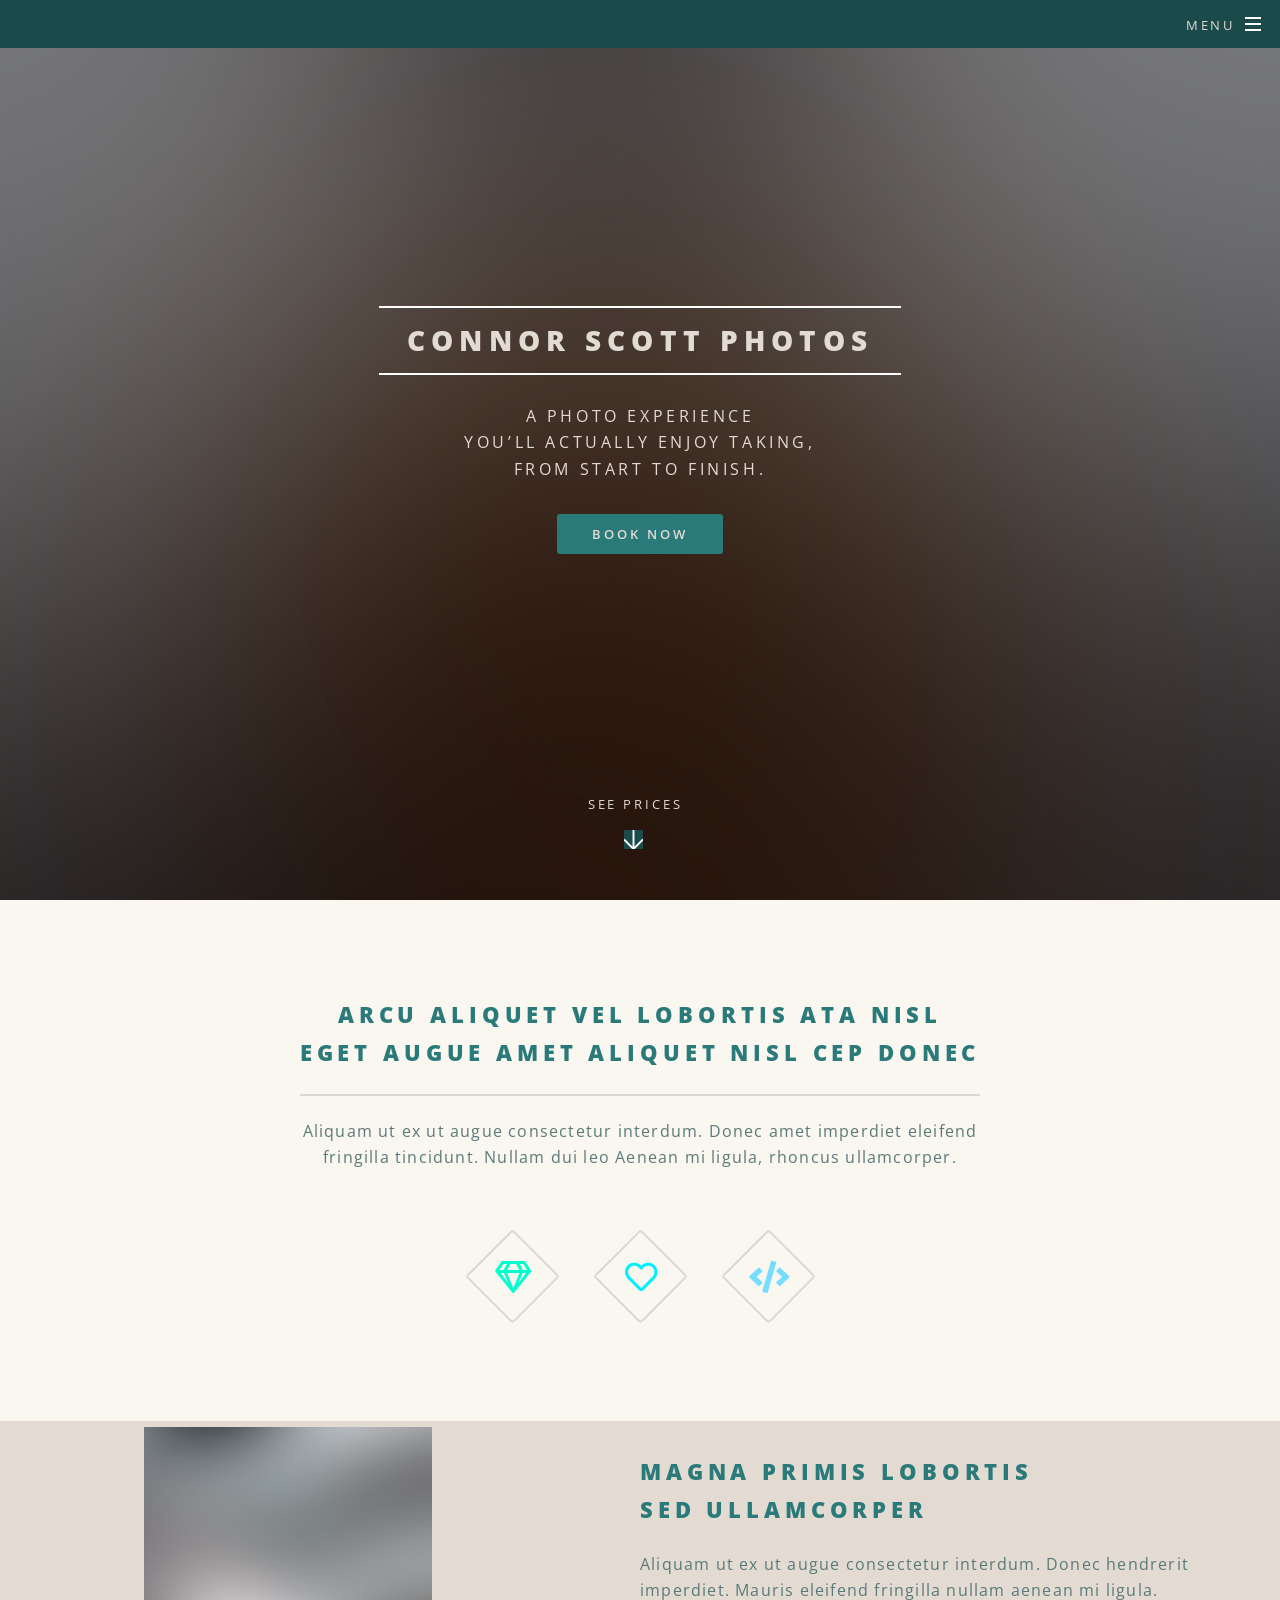
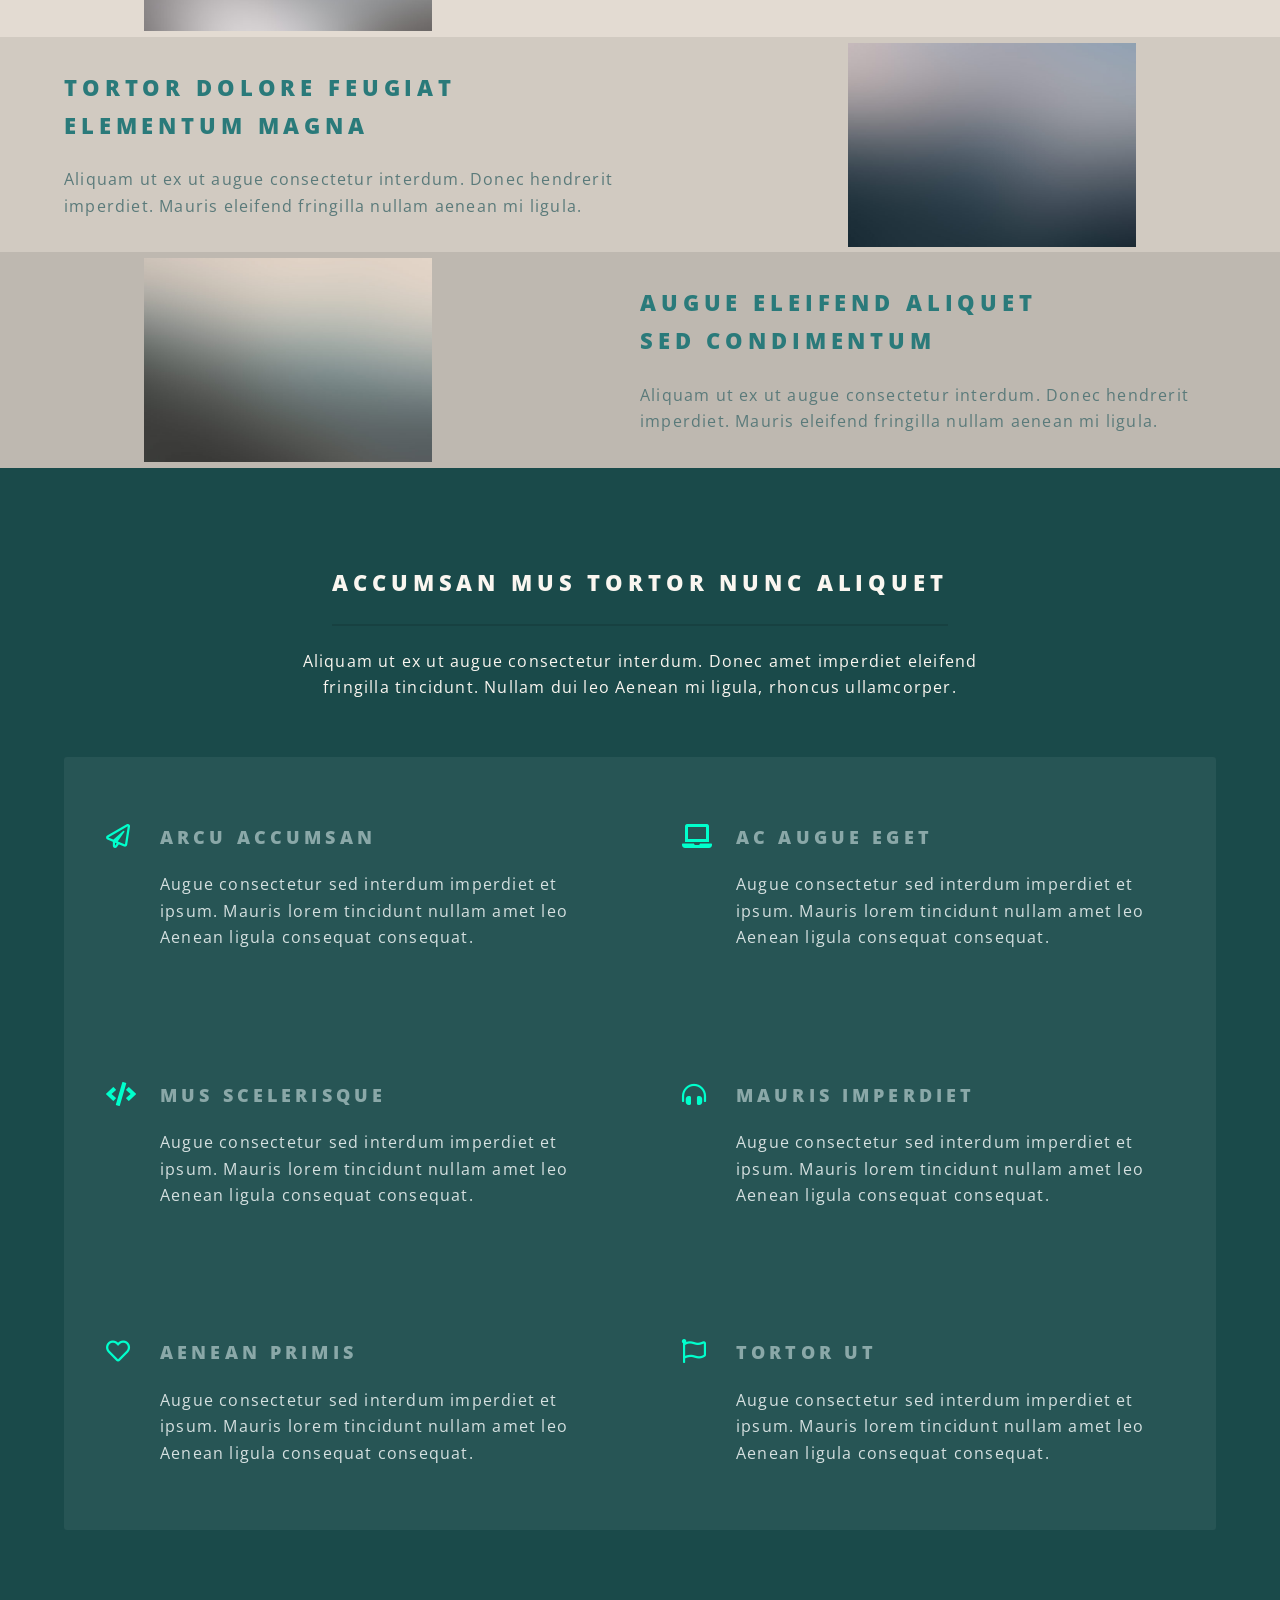
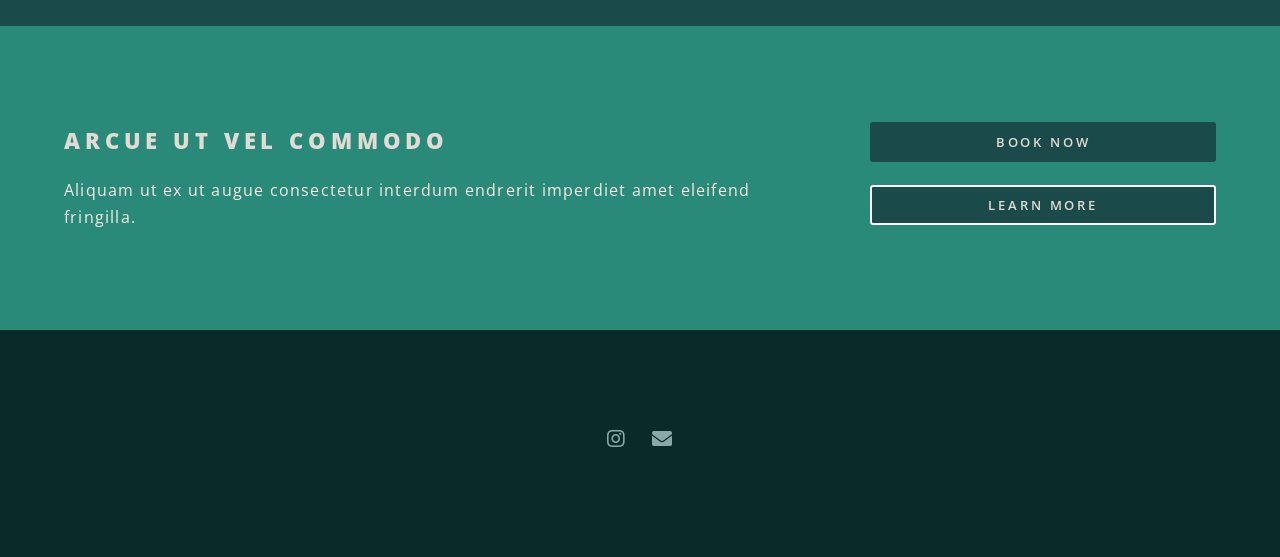
<file: home.html>
<!DOCTYPE HTML>
<!--
	Spectral by HTML5 UP
	html5up.net | @ajlkn
	Free for personal and commercial use under the CCA 3.0 license (html5up.net/license)
-->
<html>
	<head>
		<title>Connor Scott Photography</title>
		<meta charset="utf-8" />
		<meta name="viewport" content="width=device-width, initial-scale=1, user-scalable=no" />
		<link rel="stylesheet" href="assets/css/main.css" />
		<noscript><link rel="stylesheet" href="assets/css/noscript.css" /></noscript>
	</head>
	<body class="landing is-preload">

		<!-- Page Wrapper -->
			<div id="page-wrapper">

				<!-- Header -->
					<header id="header" class="alt">
						<h1><a href="index.html">Connor Scott Photos</a></h1>
						<nav id="nav">
							<ul>
								<li class="special">
									<a href="#menu" class="menuToggle"><span>Menu</span></a>
									<div id="menu">
										<ul>
											<li><a href="home.html">Home</a></li>
											<li><a href="gallery.html">Gallery</a></li>
											<li><a href="prices.html">Prices</a></li>
											<li><a href="#">About Me</a></li>
											<li><a href="#">Book An Appointment</a></li>
										</ul>
									</div>
								</li>
							</ul>
						</nav>
					</header>

				<!-- Banner -->
					<section id="banner">
						<div class="inner">
							<h2>Connor Scott Photos</h2>
							<p>A photo experience<br />
							you’ll actually enjoy taking,<br />
							from start to finish.</p>
							<ul class="actions special">
								<li><a href="#" class="button primary">Book Now</a></li>
							</ul>
						</div>
						<a href="#one" class="more scrolly">See Prices</a>
					</section>

				<!-- One -->
					<section id="one" class="wrapper style1 special">
						<div class="inner">
							<header class="major">
								<h2>Arcu aliquet vel lobortis ata nisl<br />
								eget augue amet aliquet nisl cep donec</h2>
								<p>Aliquam ut ex ut augue consectetur interdum. Donec amet imperdiet eleifend<br />
								fringilla tincidunt. Nullam dui leo Aenean mi ligula, rhoncus ullamcorper.</p>
							</header>
							<ul class="icons major">
								<li><span class="icon fa-gem major style1"><span class="label">Lorem</span></span></li>
								<li><span class="icon fa-heart major style2"><span class="label">Ipsum</span></span></li>
								<li><span class="icon solid fa-code major style3"><span class="label">Dolor</span></span></li>
							</ul>
						</div>
					</section>

				<!-- Two -->
					<section id="two" class="wrapper alt style2">
						<section class="spotlight">
							<div class="image"><img src="images/pic01.jpg" alt="" /></div><div class="content">
								<h2>Magna primis lobortis<br />
								sed ullamcorper</h2>
								<p>Aliquam ut ex ut augue consectetur interdum. Donec hendrerit imperdiet. Mauris eleifend fringilla nullam aenean mi ligula.</p>
							</div>
						</section>
						<section class="spotlight">
							<div class="image"><img src="images/pic02.jpg" alt="" /></div><div class="content">
								<h2>Tortor dolore feugiat<br />
								elementum magna</h2>
								<p>Aliquam ut ex ut augue consectetur interdum. Donec hendrerit imperdiet. Mauris eleifend fringilla nullam aenean mi ligula.</p>
							</div>
						</section>
						<section class="spotlight">
							<div class="image"><img src="images/pic03.jpg" alt="" /></div><div class="content">
								<h2>Augue eleifend aliquet<br />
								sed condimentum</h2>
								<p>Aliquam ut ex ut augue consectetur interdum. Donec hendrerit imperdiet. Mauris eleifend fringilla nullam aenean mi ligula.</p>
							</div>
						</section>
					</section>

				<!-- Three -->
					<section id="three" class="wrapper style3 special">
						<div class="inner">
							<header class="major">
								<h2>Accumsan mus tortor nunc aliquet</h2>
								<p>Aliquam ut ex ut augue consectetur interdum. Donec amet imperdiet eleifend<br />
								fringilla tincidunt. Nullam dui leo Aenean mi ligula, rhoncus ullamcorper.</p>
							</header>
							<ul class="features">
								<li class="icon fa-paper-plane">
									<h3>Arcu accumsan</h3>
									<p>Augue consectetur sed interdum imperdiet et ipsum. Mauris lorem tincidunt nullam amet leo Aenean ligula consequat consequat.</p>
								</li>
								<li class="icon solid fa-laptop">
									<h3>Ac Augue Eget</h3>
									<p>Augue consectetur sed interdum imperdiet et ipsum. Mauris lorem tincidunt nullam amet leo Aenean ligula consequat consequat.</p>
								</li>
								<li class="icon solid fa-code">
									<h3>Mus Scelerisque</h3>
									<p>Augue consectetur sed interdum imperdiet et ipsum. Mauris lorem tincidunt nullam amet leo Aenean ligula consequat consequat.</p>
								</li>
								<li class="icon solid fa-headphones-alt">
									<h3>Mauris Imperdiet</h3>
									<p>Augue consectetur sed interdum imperdiet et ipsum. Mauris lorem tincidunt nullam amet leo Aenean ligula consequat consequat.</p>
								</li>
								<li class="icon fa-heart">
									<h3>Aenean Primis</h3>
									<p>Augue consectetur sed interdum imperdiet et ipsum. Mauris lorem tincidunt nullam amet leo Aenean ligula consequat consequat.</p>
								</li>
								<li class="icon fa-flag">
									<h3>Tortor Ut</h3>
									<p>Augue consectetur sed interdum imperdiet et ipsum. Mauris lorem tincidunt nullam amet leo Aenean ligula consequat consequat.</p>
								</li>
							</ul>
						</div>
					</section>

				<!-- CTA -->
					<section id="cta" class="wrapper style4">
						<div class="inner">
							<header>
								<h2>Arcue ut vel commodo</h2>
								<p>Aliquam ut ex ut augue consectetur interdum endrerit imperdiet amet eleifend fringilla.</p>
							</header>
							<ul class="actions stacked">
								<li><a href="#" class="button fit primary">Book now</a></li>
								<li><a href="#" class="button fit">Learn More</a></li>
							</ul>
						</div>
					</section>

				<!-- Footer -->
					<footer id="footer">
						<ul class="icons">
							<li><a href="#" class="icon brands fa-instagram"><span class="label">Instagram</span></a></li>
							<li><a href="#" class="icon solid fa-envelope"><span class="label">Email</span></a></li>
					</footer>

			</div>

		<!-- Scripts -->
			<script src="assets/js/jquery.min.js"></script>
			<script src="assets/js/jquery.scrollex.min.js"></script>
			<script src="assets/js/jquery.scrolly.min.js"></script>
			<script src="assets/js/browser.min.js"></script>
			<script src="assets/js/breakpoints.min.js"></script>
			<script src="assets/js/util.js"></script>
			<script src="assets/js/main.js"></script>

	</body>
</html>
</file>
<file: assets/css/noscript.css>
/*
	Spectral by HTML5 UP
	html5up.net | @ajlkn
	Free for personal and commercial use under the CCA 3.0 license (html5up.net/license)
*/

/* Banner */

	body.is-preload #banner h2 {
		-moz-transform: none;
		-webkit-transform: none;
		-ms-transform: none;
		transform: none;
		opacity: 1;
	}

		body.is-preload #banner h2:before, body.is-preload #banner h2:after {
			width: 100%;
		}

	body.is-preload #banner .more {
		-moz-transform: none;
		-webkit-transform: none;
		-ms-transform: none;
		transform: none;
		opacity: 1;
	}

	body.is-preload #banner:after {
		opacity: 0;
	}
</file>
<file: assets/css/main.css>
@import url(fontawesome-all.min.css);
@import url("https://fonts.googleapis.com/css?family=Open+Sans:400,400italic,600,600italic,800,800italic");

/*
	Spectral by HTML5 UP
	html5up.net | @ajlkn
	Free for personal and commercial use under the CCA 3.0 license (html5up.net/license)
*/

html, body, div, span, applet, object,
iframe, h1, h2, h3, h4, h5, h6, p, blockquote,
pre, a, abbr, acronym, address, big, cite,
code, del, dfn, em, img, ins, kbd, q, s, samp,
small, strike, strong, sub, sup, tt, var, b,
u, i, center, dl, dt, dd, ol, ul, li, fieldset,
form, label, legend, table, caption, tbody,
tfoot, thead, tr, th, td, article, aside,
canvas, details, embed, figure, figcaption,
footer, header, hgroup, menu, nav, output, ruby,
section, summary, time, mark, audio, video {
	margin: 0;
	padding: 0;
	border: 0;
	font-size: 100%;
	font: inherit;
	vertical-align: baseline;}

article, aside, details, figcaption, figure,
footer, header, hgroup, menu, nav, section {
	display: block;}

body {
	line-height: 1;
}

ol, ul {
	list-style: none;
}

blockquote, q {
	quotes: none;
}

	blockquote:before, blockquote:after, q:before, q:after {
		content: '';
		content: none;
	}

table {
	border-collapse: collapse;
	border-spacing: 0;
}

body {
	-webkit-text-size-adjust: none;
}

mark {
	background-color: transparent;
	color: inherit;
}

input::-moz-focus-inner {
	border: 0;
	padding: 0;
}

input, select, textarea {
	-moz-appearance: none;
	-webkit-appearance: none;
	-ms-appearance: none;
	appearance: none;
}

/* Basic */

	@-ms-viewport {
		width: device-width;
	}

	html {
		box-sizing: border-box;
	}

	*, *:before, *:after {
		box-sizing: inherit;
	}

	body {
		background: #2e3842;
	}

		body.is-preload *, body.is-preload *:before, body.is-preload *:after {
			-moz-animation: none !important;
			-webkit-animation: none !important;
			-ms-animation: none !important;
			animation: none !important;
			-moz-transition: none !important;
			-webkit-transition: none !important;
			-ms-transition: none !important;
			transition: none !important;
		}

	body, input, select, textarea {
		color: #fff;
		font-family: "Open Sans", Helvetica, sans-serif;
		font-size: 15pt;
		font-weight: 400;
		letter-spacing: 0.075em;
		line-height: 1.65em;
	}

		@media screen and (max-width: 1680px) {

			body, input, select, textarea {
				font-size: 13pt;
			}

		}

		@media screen and (max-width: 1280px) {

			body, input, select, textarea {
				font-size: 12pt;
			}

		}

		@media screen and (max-width: 736px) {

			body, input, select, textarea {
				font-size: 11pt;
				letter-spacing: 0.0375em;
			}

		}

	a {
		-moz-transition: color 0.2s ease, border-bottom-color 0.2s ease;
		-webkit-transition: color 0.2s ease, border-bottom-color 0.2s ease;
		-ms-transition: color 0.2s ease, border-bottom-color 0.2s ease;
		transition: color 0.2s ease, border-bottom-color 0.2s ease;
		border-bottom: dotted 1px;
		color: inherit;
		text-decoration: none;
	}

		a:hover {
			border-bottom-color: transparent;
		}

	strong, b {
		color: #fff;
		font-weight: 600;
	}

	em, i {
		font-style: italic;
	}

	p {
		margin: 0 0 2em 0;
	}

	h1, h2, h3, h4, h5, h6 {
		color: #fff;
		font-weight: 800;
		letter-spacing: 0.225em;
		line-height: 1em;
		margin: 0 0 1em 0;
		text-transform: uppercase;
	}

		h1 a, h2 a, h3 a, h4 a, h5 a, h6 a {
			color: inherit;
			text-decoration: none;
		}

	h2 {
		font-size: 1.35em;
		line-height: 1.75em;
	}

		@media screen and (max-width: 736px) {

			h2 {
				font-size: 1.1em;
				line-height: 1.65em;
			}

		}

	h3 {
		font-size: 1.15em;
		line-height: 1.75em;
	}

		@media screen and (max-width: 736px) {

			h3 {
				font-size: 1em;
				line-height: 1.65em;
			}

		}

	h4 {
		font-size: 1em;
		line-height: 1.5em;
	}

	h5 {
		font-size: 0.8em;
		line-height: 1.5em;
	}

	h6 {
		font-size: 0.7em;
		line-height: 1.5em;
	}

	sub {
		font-size: 0.8em;
		position: relative;
		top: 0.5em;
	}

	sup {
		font-size: 0.8em;
		position: relative;
		top: -0.5em;
	}

	hr {
		border: 0;
		border-bottom: solid 2px #fff;
		margin: 3em 0;
	}

		hr.major {
			margin: 4.5em 0;
		}

	blockquote {
		border-left: solid 4px #fff;
		font-style: italic;
		margin: 0 0 2em 0;
		padding: 0.5em 0 0.5em 2em;
	}

	code {
		background: rgba(144, 144, 144, 0.25);
		border-radius: 3px;
		font-family: "Courier New", monospace;
		font-size: 0.9em;
		letter-spacing: 0;
		margin: 0 0.25em;
		padding: 0.25em 0.65em;
	}

	pre {
		-webkit-overflow-scrolling: touch;
		font-family: "Courier New", monospace;
		font-size: 0.9em;
		margin: 0 0 2em 0;
	}

		pre code {
			display: block;
			line-height: 1.75em;
			padding: 1em 1.5em;
			overflow-x: auto;
		}

	.align-left {
		text-align: left;
	}

	.align-center {
		text-align: center;
	}

	.align-right {
		text-align: right;
	}

/* Row */

	.row {
		display: flex;
		flex-wrap: wrap;
		box-sizing: border-box;
		align-items: stretch;
	}

		.row > * {
			box-sizing: border-box;
		}

		.row.gtr-uniform > * > :last-child {
			margin-bottom: 0;
		}

		.row.aln-left {
			justify-content: flex-start;
		}

		.row.aln-center {
			justify-content: center;
		}

		.row.aln-right {
			justify-content: flex-end;
		}

		.row.aln-top {
			align-items: flex-start;
		}

		.row.aln-middle {
			align-items: center;
		}

		.row.aln-bottom {
			align-items: flex-end;
		}

		.row > .imp {
			order: -1;
		}

		.row > .col-1 {
			width: 8.33333%;
		}

		.row > .off-1 {
			margin-left: 8.33333%;
		}

		.row > .col-2 {
			width: 16.66667%;
		}

		.row > .off-2 {
			margin-left: 16.66667%;
		}

		.row > .col-3 {
			width: 25%;
		}

		.row > .off-3 {
			margin-left: 25%;
		}

		.row > .col-4 {
			width: 33.33333%;
		}

		.row > .off-4 {
			margin-left: 33.33333%;
		}

		.row > .col-5 {
			width: 41.66667%;
		}

		.row > .off-5 {
			margin-left: 41.66667%;
		}

		.row > .col-6 {
			width: 50%;
		}

		.row > .off-6 {
			margin-left: 50%;
		}

		.row > .col-7 {
			width: 58.33333%;
		}

		.row > .off-7 {
			margin-left: 58.33333%;
		}

		.row > .col-8 {
			width: 66.66667%;
		}

		.row > .off-8 {
			margin-left: 66.66667%;
		}

		.row > .col-9 {
			width: 75%;
		}

		.row > .off-9 {
			margin-left: 75%;
		}

		.row > .col-10 {
			width: 83.33333%;
		}

		.row > .off-10 {
			margin-left: 83.33333%;
		}

		.row > .col-11 {
			width: 91.66667%;
		}

		.row > .off-11 {
			margin-left: 91.66667%;
		}

		.row > .col-12 {
			width: 100%;
		}

		.row > .off-12 {
			margin-left: 100%;
		}

		.row.gtr-0 {
			margin-top: 0;
			margin-left: 0em;
		}

			.row.gtr-0 > * {
				padding: 0 0 0 0em;
			}

			.row.gtr-0.gtr-uniform {
				margin-top: 0em;
			}

				.row.gtr-0.gtr-uniform > * {
					padding-top: 0em;
				}

		.row.gtr-25 {
			margin-top: 0;
			margin-left: -0.375em;
		}

			.row.gtr-25 > * {
				padding: 0 0 0 0.375em;
			}

			.row.gtr-25.gtr-uniform {
				margin-top: -0.375em;
			}

				.row.gtr-25.gtr-uniform > * {
					padding-top: 0.375em;
				}

		.row.gtr-50 {
			margin-top: 0;
			margin-left: -0.75em;
		}

			.row.gtr-50 > * {
				padding: 0 0 0 0.75em;
			}

			.row.gtr-50.gtr-uniform {
				margin-top: -0.75em;
			}

				.row.gtr-50.gtr-uniform > * {
					padding-top: 0.75em;
				}

		.row {
			margin-top: 0;
			margin-left: -1.5em;
		}

			.row > * {
				padding: 0 0 0 1.5em;
			}

			.row.gtr-uniform {
				margin-top: -1.5em;
			}

				.row.gtr-uniform > * {
					padding-top: 1.5em;
				}

		.row.gtr-150 {
			margin-top: 0;
			margin-left: -2.25em;
		}

			.row.gtr-150 > * {
				padding: 0 0 0 2.25em;
			}

			.row.gtr-150.gtr-uniform {
				margin-top: -2.25em;
			}

				.row.gtr-150.gtr-uniform > * {
					padding-top: 2.25em;
				}

		.row.gtr-200 {
			margin-top: 0;
			margin-left: -3em;
		}

			.row.gtr-200 > * {
				padding: 0 0 0 3em;
			}

			.row.gtr-200.gtr-uniform {
				margin-top: -3em;
			}

				.row.gtr-200.gtr-uniform > * {
					padding-top: 3em;
				}

		@media screen and (max-width: 1680px) {

			.row {
				display: flex;
				flex-wrap: wrap;
				box-sizing: border-box;
				align-items: stretch;
			}

				.row > * {
					box-sizing: border-box;
				}

				.row.gtr-uniform > * > :last-child {
					margin-bottom: 0;
				}

				.row.aln-left {
					justify-content: flex-start;
				}

				.row.aln-center {
					justify-content: center;
				}

				.row.aln-right {
					justify-content: flex-end;
				}

				.row.aln-top {
					align-items: flex-start;
				}

				.row.aln-middle {
					align-items: center;
				}

				.row.aln-bottom {
					align-items: flex-end;
				}

				.row > .imp-xlarge {
					order: -1;
				}

				.row > .col-1-xlarge {
					width: 8.33333%;
				}

				.row > .off-1-xlarge {
					margin-left: 8.33333%;
				}

				.row > .col-2-xlarge {
					width: 16.66667%;
				}

				.row > .off-2-xlarge {
					margin-left: 16.66667%;
				}

				.row > .col-3-xlarge {
					width: 25%;
				}

				.row > .off-3-xlarge {
					margin-left: 25%;
				}

				.row > .col-4-xlarge {
					width: 33.33333%;
				}

				.row > .off-4-xlarge {
					margin-left: 33.33333%;
				}

				.row > .col-5-xlarge {
					width: 41.66667%;
				}

				.row > .off-5-xlarge {
					margin-left: 41.66667%;
				}

				.row > .col-6-xlarge {
					width: 50%;
				}

				.row > .off-6-xlarge {
					margin-left: 50%;
				}

				.row > .col-7-xlarge {
					width: 58.33333%;
				}

				.row > .off-7-xlarge {
					margin-left: 58.33333%;
				}

				.row > .col-8-xlarge {
					width: 66.66667%;
				}

				.row > .off-8-xlarge {
					margin-left: 66.66667%;
				}

				.row > .col-9-xlarge {
					width: 75%;
				}

				.row > .off-9-xlarge {
					margin-left: 75%;
				}

				.row > .col-10-xlarge {
					width: 83.33333%;
				}

				.row > .off-10-xlarge {
					margin-left: 83.33333%;
				}

				.row > .col-11-xlarge {
					width: 91.66667%;
				}

				.row > .off-11-xlarge {
					margin-left: 91.66667%;
				}

				.row > .col-12-xlarge {
					width: 100%;
				}

				.row > .off-12-xlarge {
					margin-left: 100%;
				}

				.row.gtr-0 {
					margin-top: 0;
					margin-left: 0em;
				}

					.row.gtr-0 > * {
						padding: 0 0 0 0em;
					}

					.row.gtr-0.gtr-uniform {
						margin-top: 0em;
					}

						.row.gtr-0.gtr-uniform > * {
							padding-top: 0em;
						}

				.row.gtr-25 {
					margin-top: 0;
					margin-left: -0.375em;
				}

					.row.gtr-25 > * {
						padding: 0 0 0 0.375em;
					}

					.row.gtr-25.gtr-uniform {
						margin-top: -0.375em;
					}

						.row.gtr-25.gtr-uniform > * {
							padding-top: 0.375em;
						}

				.row.gtr-50 {
					margin-top: 0;
					margin-left: -0.75em;
				}

					.row.gtr-50 > * {
						padding: 0 0 0 0.75em;
					}

					.row.gtr-50.gtr-uniform {
						margin-top: -0.75em;
					}

						.row.gtr-50.gtr-uniform > * {
							padding-top: 0.75em;
						}

				.row {
					margin-top: 0;
					margin-left: -1.5em;
				}

					.row > * {
						padding: 0 0 0 1.5em;
					}

					.row.gtr-uniform {
						margin-top: -1.5em;
					}

						.row.gtr-uniform > * {
							padding-top: 1.5em;
						}

				.row.gtr-150 {
					margin-top: 0;
					margin-left: -2.25em;
				}

					.row.gtr-150 > * {
						padding: 0 0 0 2.25em;
					}

					.row.gtr-150.gtr-uniform {
						margin-top: -2.25em;
					}

						.row.gtr-150.gtr-uniform > * {
							padding-top: 2.25em;
						}

				.row.gtr-200 {
					margin-top: 0;
					margin-left: -3em;
				}

					.row.gtr-200 > * {
						padding: 0 0 0 3em;
					}

					.row.gtr-200.gtr-uniform {
						margin-top: -3em;
					}

						.row.gtr-200.gtr-uniform > * {
							padding-top: 3em;
						}

		}

		@media screen and (max-width: 1280px) {

			.row {
				display: flex;
				flex-wrap: wrap;
				box-sizing: border-box;
				align-items: stretch;
			}

				.row > * {
					box-sizing: border-box;
				}

				.row.gtr-uniform > * > :last-child {
					margin-bottom: 0;
				}

				.row.aln-left {
					justify-content: flex-start;
				}

				.row.aln-center {
					justify-content: center;
				}

				.row.aln-right {
					justify-content: flex-end;
				}

				.row.aln-top {
					align-items: flex-start;
				}

				.row.aln-middle {
					align-items: center;
				}

				.row.aln-bottom {
					align-items: flex-end;
				}

				.row > .imp-large {
					order: -1;
				}

				.row > .col-1-large {
					width: 8.33333%;
				}

				.row > .off-1-large {
					margin-left: 8.33333%;
				}

				.row > .col-2-large {
					width: 16.66667%;
				}

				.row > .off-2-large {
					margin-left: 16.66667%;
				}

				.row > .col-3-large {
					width: 25%;
				}

				.row > .off-3-large {
					margin-left: 25%;
				}

				.row > .col-4-large {
					width: 33.33333%;
				}

				.row > .off-4-large {
					margin-left: 33.33333%;
				}

				.row > .col-5-large {
					width: 41.66667%;
				}

				.row > .off-5-large {
					margin-left: 41.66667%;
				}

				.row > .col-6-large {
					width: 50%;
				}

				.row > .off-6-large {
					margin-left: 50%;
				}

				.row > .col-7-large {
					width: 58.33333%;
				}

				.row > .off-7-large {
					margin-left: 58.33333%;
				}

				.row > .col-8-large {
					width: 66.66667%;
				}

				.row > .off-8-large {
					margin-left: 66.66667%;
				}

				.row > .col-9-large {
					width: 75%;
				}

				.row > .off-9-large {
					margin-left: 75%;
				}

				.row > .col-10-large {
					width: 83.33333%;
				}

				.row > .off-10-large {
					margin-left: 83.33333%;
				}

				.row > .col-11-large {
					width: 91.66667%;
				}

				.row > .off-11-large {
					margin-left: 91.66667%;
				}

				.row > .col-12-large {
					width: 100%;
				}

				.row > .off-12-large {
					margin-left: 100%;
				}

				.row.gtr-0 {
					margin-top: 0;
					margin-left: 0em;
				}

					.row.gtr-0 > * {
						padding: 0 0 0 0em;
					}

					.row.gtr-0.gtr-uniform {
						margin-top: 0em;
					}

						.row.gtr-0.gtr-uniform > * {
							padding-top: 0em;
						}

				.row.gtr-25 {
					margin-top: 0;
					margin-left: -0.375em;
				}

					.row.gtr-25 > * {
						padding: 0 0 0 0.375em;
					}

					.row.gtr-25.gtr-uniform {
						margin-top: -0.375em;
					}

						.row.gtr-25.gtr-uniform > * {
							padding-top: 0.375em;
						}

				.row.gtr-50 {
					margin-top: 0;
					margin-left: -0.75em;
				}

					.row.gtr-50 > * {
						padding: 0 0 0 0.75em;
					}

					.row.gtr-50.gtr-uniform {
						margin-top: -0.75em;
					}

						.row.gtr-50.gtr-uniform > * {
							padding-top: 0.75em;
						}

				.row {
					margin-top: 0;
					margin-left: -1.5em;
				}

					.row > * {
						padding: 0 0 0 1.5em;
					}

					.row.gtr-uniform {
						margin-top: -1.5em;
					}

						.row.gtr-uniform > * {
							padding-top: 1.5em;
						}

				.row.gtr-150 {
					margin-top: 0;
					margin-left: -2.25em;
				}

					.row.gtr-150 > * {
						padding: 0 0 0 2.25em;
					}

					.row.gtr-150.gtr-uniform {
						margin-top: -2.25em;
					}

						.row.gtr-150.gtr-uniform > * {
							padding-top: 2.25em;
						}

				.row.gtr-200 {
					margin-top: 0;
					margin-left: -3em;
				}

					.row.gtr-200 > * {
						padding: 0 0 0 3em;
					}

					.row.gtr-200.gtr-uniform {
						margin-top: -3em;
					}

						.row.gtr-200.gtr-uniform > * {
							padding-top: 3em;
						}

		}

		@media screen and (max-width: 980px) {

			.row {
				display: flex;
				flex-wrap: wrap;
				box-sizing: border-box;
				align-items: stretch;
			}

				.row > * {
					box-sizing: border-box;
				}

				.row.gtr-uniform > * > :last-child {
					margin-bottom: 0;
				}

				.row.aln-left {
					justify-content: flex-start;
				}

				.row.aln-center {
					justify-content: center;
				}

				.row.aln-right {
					justify-content: flex-end;
				}

				.row.aln-top {
					align-items: flex-start;
				}

				.row.aln-middle {
					align-items: center;
				}

				.row.aln-bottom {
					align-items: flex-end;
				}

				.row > .imp-medium {
					order: -1;
				}

				.row > .col-1-medium {
					width: 8.33333%;
				}

				.row > .off-1-medium {
					margin-left: 8.33333%;
				}

				.row > .col-2-medium {
					width: 16.66667%;
				}

				.row > .off-2-medium {
					margin-left: 16.66667%;
				}

				.row > .col-3-medium {
					width: 25%;
				}

				.row > .off-3-medium {
					margin-left: 25%;
				}

				.row > .col-4-medium {
					width: 33.33333%;
				}

				.row > .off-4-medium {
					margin-left: 33.33333%;
				}

				.row > .col-5-medium {
					width: 41.66667%;
				}

				.row > .off-5-medium {
					margin-left: 41.66667%;
				}

				.row > .col-6-medium {
					width: 50%;
				}

				.row > .off-6-medium {
					margin-left: 50%;
				}

				.row > .col-7-medium {
					width: 58.33333%;
				}

				.row > .off-7-medium {
					margin-left: 58.33333%;
				}

				.row > .col-8-medium {
					width: 66.66667%;
				}

				.row > .off-8-medium {
					margin-left: 66.66667%;
				}

				.row > .col-9-medium {
					width: 75%;
				}

				.row > .off-9-medium {
					margin-left: 75%;
				}

				.row > .col-10-medium {
					width: 83.33333%;
				}

				.row > .off-10-medium {
					margin-left: 83.33333%;
				}

				.row > .col-11-medium {
					width: 91.66667%;
				}

				.row > .off-11-medium {
					margin-left: 91.66667%;
				}

				.row > .col-12-medium {
					width: 100%;
				}

				.row > .off-12-medium {
					margin-left: 100%;
				}

				.row.gtr-0 {
					margin-top: 0;
					margin-left: 0em;
				}

					.row.gtr-0 > * {
						padding: 0 0 0 0em;
					}

					.row.gtr-0.gtr-uniform {
						margin-top: 0em;
					}

						.row.gtr-0.gtr-uniform > * {
							padding-top: 0em;
						}

				.row.gtr-25 {
					margin-top: 0;
					margin-left: -0.375em;
				}

					.row.gtr-25 > * {
						padding: 0 0 0 0.375em;
					}

					.row.gtr-25.gtr-uniform {
						margin-top: -0.375em;
					}

						.row.gtr-25.gtr-uniform > * {
							padding-top: 0.375em;
						}

				.row.gtr-50 {
					margin-top: 0;
					margin-left: -0.75em;
				}

					.row.gtr-50 > * {
						padding: 0 0 0 0.75em;
					}

					.row.gtr-50.gtr-uniform {
						margin-top: -0.75em;
					}

						.row.gtr-50.gtr-uniform > * {
							padding-top: 0.75em;
						}

				.row {
					margin-top: 0;
					margin-left: -1.5em;
				}

					.row > * {
						padding: 0 0 0 1.5em;
					}

					.row.gtr-uniform {
						margin-top: -1.5em;
					}

						.row.gtr-uniform > * {
							padding-top: 1.5em;
						}

				.row.gtr-150 {
					margin-top: 0;
					margin-left: -2.25em;
				}

					.row.gtr-150 > * {
						padding: 0 0 0 2.25em;
					}

					.row.gtr-150.gtr-uniform {
						margin-top: -2.25em;
					}

						.row.gtr-150.gtr-uniform > * {
							padding-top: 2.25em;
						}

				.row.gtr-200 {
					margin-top: 0;
					margin-left: -3em;
				}

					.row.gtr-200 > * {
						padding: 0 0 0 3em;
					}

					.row.gtr-200.gtr-uniform {
						margin-top: -3em;
					}

						.row.gtr-200.gtr-uniform > * {
							padding-top: 3em;
						}

		}

		@media screen and (max-width: 736px) {

			.row {
				display: flex;
				flex-wrap: wrap;
				box-sizing: border-box;
				align-items: stretch;
			}

				.row > * {
					box-sizing: border-box;
				}

				.row.gtr-uniform > * > :last-child {
					margin-bottom: 0;
				}

				.row.aln-left {
					justify-content: flex-start;
				}

				.row.aln-center {
					justify-content: center;
				}

				.row.aln-right {
					justify-content: flex-end;
				}

				.row.aln-top {
					align-items: flex-start;
				}

				.row.aln-middle {
					align-items: center;
				}

				.row.aln-bottom {
					align-items: flex-end;
				}

				.row > .imp-small {
					order: -1;
				}

				.row > .col-1-small {
					width: 8.33333%;
				}

				.row > .off-1-small {
					margin-left: 8.33333%;
				}

				.row > .col-2-small {
					width: 16.66667%;
				}

				.row > .off-2-small {
					margin-left: 16.66667%;
				}

				.row > .col-3-small {
					width: 25%;
				}

				.row > .off-3-small {
					margin-left: 25%;
				}

				.row > .col-4-small {
					width: 33.33333%;
				}

				.row > .off-4-small {
					margin-left: 33.33333%;
				}

				.row > .col-5-small {
					width: 41.66667%;
				}

				.row > .off-5-small {
					margin-left: 41.66667%;
				}

				.row > .col-6-small {
					width: 50%;
				}

				.row > .off-6-small {
					margin-left: 50%;
				}

				.row > .col-7-small {
					width: 58.33333%;
				}

				.row > .off-7-small {
					margin-left: 58.33333%;
				}

				.row > .col-8-small {
					width: 66.66667%;
				}

				.row > .off-8-small {
					margin-left: 66.66667%;
				}

				.row > .col-9-small {
					width: 75%;
				}

				.row > .off-9-small {
					margin-left: 75%;
				}

				.row > .col-10-small {
					width: 83.33333%;
				}

				.row > .off-10-small {
					margin-left: 83.33333%;
				}

				.row > .col-11-small {
					width: 91.66667%;
				}

				.row > .off-11-small {
					margin-left: 91.66667%;
				}

				.row > .col-12-small {
					width: 100%;
				}

				.row > .off-12-small {
					margin-left: 100%;
				}

				.row.gtr-0 {
					margin-top: 0;
					margin-left: 0em;
				}

					.row.gtr-0 > * {
						padding: 0 0 0 0em;
					}

					.row.gtr-0.gtr-uniform {
						margin-top: 0em;
					}

						.row.gtr-0.gtr-uniform > * {
							padding-top: 0em;
						}

				.row.gtr-25 {
					margin-top: 0;
					margin-left: -0.375em;
				}

					.row.gtr-25 > * {
						padding: 0 0 0 0.375em;
					}

					.row.gtr-25.gtr-uniform {
						margin-top: -0.375em;
					}

						.row.gtr-25.gtr-uniform > * {
							padding-top: 0.375em;
						}

				.row.gtr-50 {
					margin-top: 0;
					margin-left: -0.75em;
				}

					.row.gtr-50 > * {
						padding: 0 0 0 0.75em;
					}

					.row.gtr-50.gtr-uniform {
						margin-top: -0.75em;
					}

						.row.gtr-50.gtr-uniform > * {
							padding-top: 0.75em;
						}

				.row {
					margin-top: 0;
					margin-left: -1.5em;
				}

					.row > * {
						padding: 0 0 0 1.5em;
					}

					.row.gtr-uniform {
						margin-top: -1.5em;
					}

						.row.gtr-uniform > * {
							padding-top: 1.5em;
						}

				.row.gtr-150 {
					margin-top: 0;
					margin-left: -2.25em;
				}

					.row.gtr-150 > * {
						padding: 0 0 0 2.25em;
					}

					.row.gtr-150.gtr-uniform {
						margin-top: -2.25em;
					}

						.row.gtr-150.gtr-uniform > * {
							padding-top: 2.25em;
						}

				.row.gtr-200 {
					margin-top: 0;
					margin-left: -3em;
				}

					.row.gtr-200 > * {
						padding: 0 0 0 3em;
					}

					.row.gtr-200.gtr-uniform {
						margin-top: -3em;
					}

						.row.gtr-200.gtr-uniform > * {
							padding-top: 3em;
						}

		}

		@media screen and (max-width: 480px) {

			.row {
				display: flex;
				flex-wrap: wrap;
				box-sizing: border-box;
				align-items: stretch;
			}

				.row > * {
					box-sizing: border-box;
				}

				.row.gtr-uniform > * > :last-child {
					margin-bottom: 0;
				}

				.row.aln-left {
					justify-content: flex-start;
				}

				.row.aln-center {
					justify-content: center;
				}

				.row.aln-right {
					justify-content: flex-end;
				}

				.row.aln-top {
					align-items: flex-start;
				}

				.row.aln-middle {
					align-items: center;
				}

				.row.aln-bottom {
					align-items: flex-end;
				}

				.row > .imp-xsmall {
					order: -1;
				}

				.row > .col-1-xsmall {
					width: 8.33333%;
				}

				.row > .off-1-xsmall {
					margin-left: 8.33333%;
				}

				.row > .col-2-xsmall {
					width: 16.66667%;
				}

				.row > .off-2-xsmall {
					margin-left: 16.66667%;
				}

				.row > .col-3-xsmall {
					width: 25%;
				}

				.row > .off-3-xsmall {
					margin-left: 25%;
				}

				.row > .col-4-xsmall {
					width: 33.33333%;
				}

				.row > .off-4-xsmall {
					margin-left: 33.33333%;
				}

				.row > .col-5-xsmall {
					width: 41.66667%;
				}

				.row > .off-5-xsmall {
					margin-left: 41.66667%;
				}

				.row > .col-6-xsmall {
					width: 50%;
				}

				.row > .off-6-xsmall {
					margin-left: 50%;
				}

				.row > .col-7-xsmall {
					width: 58.33333%;
				}

				.row > .off-7-xsmall {
					margin-left: 58.33333%;
				}

				.row > .col-8-xsmall {
					width: 66.66667%;
				}

				.row > .off-8-xsmall {
					margin-left: 66.66667%;
				}

				.row > .col-9-xsmall {
					width: 75%;
				}

				.row > .off-9-xsmall {
					margin-left: 75%;
				}

				.row > .col-10-xsmall {
					width: 83.33333%;
				}

				.row > .off-10-xsmall {
					margin-left: 83.33333%;
				}

				.row > .col-11-xsmall {
					width: 91.66667%;
				}

				.row > .off-11-xsmall {
					margin-left: 91.66667%;
				}

				.row > .col-12-xsmall {
					width: 100%;
				}

				.row > .off-12-xsmall {
					margin-left: 100%;
				}

				.row.gtr-0 {
					margin-top: 0;
					margin-left: 0em;
				}

					.row.gtr-0 > * {
						padding: 0 0 0 0em;
					}

					.row.gtr-0.gtr-uniform {
						margin-top: 0em;
					}

						.row.gtr-0.gtr-uniform > * {
							padding-top: 0em;
						}

				.row.gtr-25 {
					margin-top: 0;
					margin-left: -0.375em;
				}

					.row.gtr-25 > * {
						padding: 0 0 0 0.375em;
					}

					.row.gtr-25.gtr-uniform {
						margin-top: -0.375em;
					}

						.row.gtr-25.gtr-uniform > * {
							padding-top: 0.375em;
						}

				.row.gtr-50 {
					margin-top: 0;
					margin-left: -0.75em;
				}

					.row.gtr-50 > * {
						padding: 0 0 0 0.75em;
					}

					.row.gtr-50.gtr-uniform {
						margin-top: -0.75em;
					}

						.row.gtr-50.gtr-uniform > * {
							padding-top: 0.75em;
						}

				.row {
					margin-top: 0;
					margin-left: -1.5em;
				}

					.row > * {
						padding: 0 0 0 1.5em;
					}

					.row.gtr-uniform {
						margin-top: -1.5em;
					}

						.row.gtr-uniform > * {
							padding-top: 1.5em;
						}

				.row.gtr-150 {
					margin-top: 0;
					margin-left: -2.25em;
				}

					.row.gtr-150 > * {
						padding: 0 0 0 2.25em;
					}

					.row.gtr-150.gtr-uniform {
						margin-top: -2.25em;
					}

						.row.gtr-150.gtr-uniform > * {
							padding-top: 2.25em;
						}

				.row.gtr-200 {
					margin-top: 0;
					margin-left: -3em;
				}

					.row.gtr-200 > * {
						padding: 0 0 0 3em;
					}

					.row.gtr-200.gtr-uniform {
						margin-top: -3em;
					}

						.row.gtr-200.gtr-uniform > * {
							padding-top: 3em;
						}

		}

/* Section/Article */

	section.special, article.special {
		text-align: center;
	}

	header p {
		color: rgba(255, 255, 255, 0.5);
		position: relative;
		top: -0.25em;
	}

	header h3 + p {
		font-size: 1.1em;
	}

	header h4 + p,
	header h5 + p,
	header h6 + p {
		font-size: 0.9em;
	}

	header.major {
		margin: 0 0 3.5em 0;
	}

		header.major h2, header.major h3, header.major h4, header.major h5, header.major h6 {
			border-bottom: solid 2px #fff;
			display: inline-block;
			padding-bottom: 1em;
			position: relative;
		}

			header.major h2:after, header.major h3:after, header.major h4:after, header.major h5:after, header.major h6:after {
				content: '';
				display: block;
				height: 1px;
			}

		header.major p {
			color: #fff;
			top: 0;
		}

		@media screen and (max-width: 736px) {

			header.major {
				margin: 0 0 2em 0;
			}

		}

	@media screen and (max-width: 980px) {

		header br {
			display: none;
		}

	}

/* Form */

	form {
		margin: 0 0 2em 0;
	}

	label {
		color: #fff;
		display: block;
		font-size: 0.9em;
		font-weight: 600;
		margin: 0 0 1em 0;
	}

	input[type="text"],
	input[type="password"],
	input[type="email"],
	select,
	textarea {
		-moz-appearance: none;
		-webkit-appearance: none;
		-ms-appearance: none;
		appearance: none;
		background-color: rgba(144, 144, 144, 0.25);
		border-radius: 3px;
		border: none;
		color: inherit;
		display: block;
		outline: 0;
		padding: 0 1em;
		text-decoration: none;
		width: 100%;
	}

		input[type="text"]:invalid,
		input[type="password"]:invalid,
		input[type="email"]:invalid,
		select:invalid,
		textarea:invalid {
			box-shadow: none;
		}

		input[type="text"]:focus,
		input[type="password"]:focus,
		input[type="email"]:focus,
		select:focus,
		textarea:focus {
			box-shadow: 0 0 0 2px #21b2a6;
		}

	select {
		background-size: 1.25em;
		background-repeat: no-repeat;
		background-position: calc(100% - 1em) center;
		height: 2.75em;
		padding-right: 2.75em;
		text-overflow: ellipsis;
	}

		select:focus::-ms-value {
			background-color: transparent;
		}

		select::-ms-expand {
			display: none;
		}

	input[type="text"],
	input[type="password"],
	input[type="email"],
	select {
		height: 2.75em;
	}

	textarea {
		padding: 0.75em 1em;
	}

	input[type="checkbox"],
	input[type="radio"] {
		-moz-appearance: none;
		-webkit-appearance: none;
		-ms-appearance: none;
		appearance: none;
		display: block;
		float: left;
		margin-right: -2em;
		opacity: 0;
		width: 1em;
		z-index: -1;
	}

		input[type="checkbox"] + label,
		input[type="radio"] + label {
			text-decoration: none;
			color: #fff;
			cursor: pointer;
			display: inline-block;
			font-size: 1em;
			font-weight: 400;
			padding-left: 2.4em;
			padding-right: 0.75em;
			position: relative;
		}

			input[type="checkbox"] + label:before,
			input[type="radio"] + label:before {
				-moz-osx-font-smoothing: grayscale;
				-webkit-font-smoothing: antialiased;
				display: inline-block;
				font-style: normal;
				font-variant: normal;
				text-rendering: auto;
				line-height: 1;
				text-transform: none !important;
				font-family: 'Font Awesome 5 Free';
				font-weight: 900;
			}

			input[type="checkbox"] + label:before,
			input[type="radio"] + label:before {
				background: rgba(144, 144, 144, 0.25);
				border-radius: 3px;
				content: '';
				display: inline-block;
				font-size: 0.8em;
				height: 2.0625em;
				left: 0;
				line-height: 2.0625em;
				position: absolute;
				text-align: center;
				top: 0;
				width: 2.0625em;
			}

		input[type="checkbox"]:checked + label:before,
		input[type="radio"]:checked + label:before {
			background: #2e3842;
			color: #fff;
			content: '\f00c';
		}

		input[type="checkbox"]:focus + label:before,
		input[type="radio"]:focus + label:before {
			box-shadow: 0 0 0 2px #21b2a6;
		}

	input[type="checkbox"] + label:before {
		border-radius: 3px;
	}

	input[type="radio"] + label:before {
		border-radius: 100%;
	}

	::-webkit-input-placeholder {
		color: rgba(255, 255, 255, 0.5) !important;
		opacity: 1.0;
	}

	:-moz-placeholder {
		color: rgba(255, 255, 255, 0.5) !important;
		opacity: 1.0;
	}

	::-moz-placeholder {
		color: rgba(255, 255, 255, 0.5) !important;
		opacity: 1.0;
	}

	:-ms-input-placeholder {
		color: rgba(255, 255, 255, 0.5) !important;
		opacity: 1.0;
	}

/* Box */

	.box {
		border-radius: 3px;
		border: solid 2px #fff;
		margin-bottom: 2em;
		padding: 1.5em;
	}

		.box > :last-child,
		.box > :last-child > :last-child,
		.box > :last-child > :last-child > :last-child {
			margin-bottom: 0;
		}

		.box.alt {
			border: 0;
			border-radius: 0;
			padding: 0;
		}

/* Icon */

	.icon {
		text-decoration: none;
		border-bottom: none;
		position: relative;
	}

		.icon:before {
			-moz-osx-font-smoothing: grayscale;
			-webkit-font-smoothing: antialiased;
			display: inline-block;
			font-style: normal;
			font-variant: normal;
			text-rendering: auto;
			line-height: 1;
			text-transform: none !important;
			font-family: 'Font Awesome 5 Free';
			font-weight: 400;
		}

		.icon > .label {
			display: none;
		}

		.icon:before {
			line-height: inherit;
		}

		.icon.solid:before {
			font-weight: 900;
		}

		.icon.brands:before {
			font-family: 'Font Awesome 5 Brands';
		}

		.icon.major {
			-moz-transform: rotate(-45deg);
			-webkit-transform: rotate(-45deg);
			-ms-transform: rotate(-45deg);
			transform: rotate(-45deg);
			border-radius: 3px;
			border: solid 2px #fff;
			display: inline-block;
			font-size: 1.35em;
			height: calc(3em + 2px);
			line-height: 3em;
			text-align: center;
			width: calc(3em + 2px);
		}

			.icon.major:before {
				-moz-transform: rotate(45deg);
				-webkit-transform: rotate(45deg);
				-ms-transform: rotate(45deg);
				transform: rotate(45deg);
				display: inline-block;
				font-size: 1.5em;
			}

			@media screen and (max-width: 736px) {

				.icon.major {
					font-size: 1em;
				}

			}

		.icon.style1 {
			color: #00ffcc;
		}

		.icon.style2 {
			color: #00f0ff;
		}

		.icon.style3 {
			color: #76ddff;
		}

/* Image */

	.image {
		border-radius: 3px;
		border: 0;
		display: inline-block;
		position: relative;
	}

		.image img {
			border-radius: 3px;
			display: block;
		}

		.image.left {
			float: left;
			margin: 0 2em 2em 0;
			top: 0.25em;
		}

		.image.right {
			float: right;
			margin: 0 0 2em 2em;
			top: 0.25em;
		}

		.image.left, .image.right {
			max-width: 40%;
		}

			.image.left img, .image.right img {
				width: 100%;
			}

		.image.fit {
			display: block;
			margin: 0 0 2em 0;
			width: 100%;
		}

			.image.fit img {
				width: 100%;
			}

/* List */

	ol {
		list-style: decimal;
		margin: 0 0 2em 0;
		padding-left: 1.25em;
	}

		ol li {
			padding-left: 0.25em;
		}

	ul {
		list-style: disc;
		margin: 0 0 2em 0;
		padding-left: 1em;
	}

		ul li {
			padding-left: 0.5em;
		}

		ul.alt {
			list-style: none;
			padding-left: 0;
		}

			ul.alt li {
				border-top: solid 1px #fff;
				padding: 0.5em 0;
			}

				ul.alt li:first-child {
					border-top: 0;
					padding-top: 0;
				}

	dl {
		margin: 0 0 2em 0;
	}

/* Actions */

	ul.actions {
		display: -moz-flex;
		display: -webkit-flex;
		display: -ms-flex;
		display: flex;
		cursor: default;
		list-style: none;
		margin-left: -1em;
		padding-left: 0;
	}

		ul.actions li {
			padding: 0 0 0 1em;
			vertical-align: middle;
		}

		ul.actions.special {
			-moz-justify-content: center;
			-webkit-justify-content: center;
			-ms-justify-content: center;
			justify-content: center;
			width: 100%;
			margin-left: 0;
		}

			ul.actions.special li:first-child {
				padding-left: 0;
			}

		ul.actions.stacked {
			-moz-flex-direction: column;
			-webkit-flex-direction: column;
			-ms-flex-direction: column;
			flex-direction: column;
			margin-left: 0;
		}

			ul.actions.stacked li {
				padding: 1em 0 0 0;
			}

				ul.actions.stacked li:first-child {
					padding-top: 0;
				}

		ul.actions.fit {
			width: calc(100% + 1em);
		}

			ul.actions.fit li {
				-moz-flex-grow: 1;
				-webkit-flex-grow: 1;
				-ms-flex-grow: 1;
				flex-grow: 1;
				-moz-flex-shrink: 1;
				-webkit-flex-shrink: 1;
				-ms-flex-shrink: 1;
				flex-shrink: 1;
				width: 100%;
			}

				ul.actions.fit li > * {
					width: 100%;
				}

			ul.actions.fit.stacked {
				width: 100%;
			}

		@media screen and (max-width: 480px) {

			ul.actions:not(.fixed) {
				-moz-flex-direction: column;
				-webkit-flex-direction: column;
				-ms-flex-direction: column;
				flex-direction: column;
				margin-left: 0;
				width: 100% !important;
			}

				ul.actions:not(.fixed) li {
					-moz-flex-grow: 1;
					-webkit-flex-grow: 1;
					-ms-flex-grow: 1;
					flex-grow: 1;
					-moz-flex-shrink: 1;
					-webkit-flex-shrink: 1;
					-ms-flex-shrink: 1;
					flex-shrink: 1;
					padding: 1em 0 0 0;
					text-align: center;
					width: 100%;
				}

					ul.actions:not(.fixed) li > * {
						width: 100%;
					}

					ul.actions:not(.fixed) li:first-child {
						padding-top: 0;
					}

					ul.actions:not(.fixed) li input[type="submit"],
					ul.actions:not(.fixed) li input[type="reset"],
					ul.actions:not(.fixed) li input[type="button"],
					ul.actions:not(.fixed) li button,
					ul.actions:not(.fixed) li .button {
						width: 100%;
					}

						ul.actions:not(.fixed) li input[type="submit"].icon:before,
						ul.actions:not(.fixed) li input[type="reset"].icon:before,
						ul.actions:not(.fixed) li input[type="button"].icon:before,
						ul.actions:not(.fixed) li button.icon:before,
						ul.actions:not(.fixed) li .button.icon:before {
							margin-left: -0.5em;
						}

		}

/* Icons */

	ul.icons {
		cursor: default;
		list-style: none;
		padding-left: 0;
	}

		ul.icons li {
			display: inline-block;
			padding: 0 1em 0 0;
		}

			ul.icons li:last-child {
				padding-right: 0 !important;
			}

		ul.icons.major {
			padding: 1em 0;
		}

			ul.icons.major li {
				padding-right: 3.5em;
			}

				@media screen and (max-width: 736px) {

					ul.icons.major li {
						padding: 0 1em !important;
					}

				}

/* Table */

	.table-wrapper {
		-webkit-overflow-scrolling: touch;
		overflow-x: auto;
	}

	table {
		margin: 0 0 2em 0;
		width: 100%;
	}

		table tbody tr {
			border: solid 1px #fff;
			border-left: 0;
			border-right: 0;
		}

			table tbody tr:nth-child(2n + 1) {
				background-color: rgba(144, 144, 144, 0.25);
			}

		table td {
			padding: 0.75em 0.75em;
		}

		table th {
			color: #fff;
			font-size: 0.9em;
			font-weight: 600;
			padding: 0 0.75em 0.75em 0.75em;
			text-align: left;
		}

		table thead {
			border-bottom: solid 2px #fff;
		}

		table tfoot {
			border-top: solid 2px #fff;
		}

		table.alt {
			border-collapse: separate;
		}

			table.alt tbody tr td {
				border: solid 1px #fff;
				border-left-width: 0;
				border-top-width: 0;
			}

				table.alt tbody tr td:first-child {
					border-left-width: 1px;
				}

			table.alt tbody tr:first-child td {
				border-top-width: 1px;
			}

			table.alt thead {
				border-bottom: 0;
			}

			table.alt tfoot {
				border-top: 0;
			}

/* Button */

	input[type="submit"],
	input[type="reset"],
	input[type="button"],
	button,
	.button {
		-moz-appearance: none;
		-webkit-appearance: none;
		-ms-appearance: none;
		appearance: none;
		-moz-transition: background-color 0.2s ease-in-out, color 0.2s ease-in-out;
		-webkit-transition: background-color 0.2s ease-in-out, color 0.2s ease-in-out;
		-ms-transition: background-color 0.2s ease-in-out, color 0.2s ease-in-out;
		transition: background-color 0.2s ease-in-out, color 0.2s ease-in-out;
		background-color: transparent;
		border-radius: 3px;
		border: 0;
		box-shadow: inset 0 0 0 2px #fff;
		color: #fff;
		cursor: pointer;
		display: inline-block;
		font-size: 0.8em;
		font-weight: 600;
		height: 3.125em;
		letter-spacing: 0.225em;
		line-height: 3.125em;
		max-width: 30em;
		padding: 0 2.75em;
		text-align: center;
		text-decoration: none;
		text-transform: uppercase;
		white-space: nowrap;
		overflow: hidden;
		text-overflow: ellipsis;
	}

		input[type="submit"]:hover,
		input[type="reset"]:hover,
		input[type="button"]:hover,
		button:hover,
		.button:hover {
			background-color: rgba(144, 144, 144, 0.25);
		}

		input[type="submit"]:active,
		input[type="reset"]:active,
		input[type="button"]:active,
		button:active,
		.button:active {
			background-color: rgba(144, 144, 144, 0.5);
		}

		input[type="submit"].icon:before,
		input[type="reset"].icon:before,
		input[type="button"].icon:before,
		button.icon:before,
		.button.icon:before {
			margin-right: 0.5em;
		}

		input[type="submit"].fit,
		input[type="reset"].fit,
		input[type="button"].fit,
		button.fit,
		.button.fit {
			width: 100%;
		}

		input[type="submit"].small,
		input[type="reset"].small,
		input[type="button"].small,
		button.small,
		.button.small {
			font-size: 0.8em;
		}

		input[type="submit"].large,
		input[type="reset"].large,
		input[type="button"].large,
		button.large,
		.button.large {
			font-size: 1.35em;
		}

		input[type="submit"].primary,
		input[type="reset"].primary,
		input[type="button"].primary,
		button.primary,
		.button.primary {
			background-color: #ed4933;
			box-shadow: none !important;
			color: #ffffff !important;
		}

			input[type="submit"].primary:hover,
			input[type="reset"].primary:hover,
			input[type="button"].primary:hover,
			button.primary:hover,
			.button.primary:hover {
				background-color: #ef5e4a !important;
			}

			input[type="submit"].primary:active,
			input[type="reset"].primary:active,
			input[type="button"].primary:active,
			button.primary:active,
			.button.primary:active {
				background-color: #eb341c !important;
			}

		input[type="submit"].disabled, input[type="submit"]:disabled,
		input[type="reset"].disabled,
		input[type="reset"]:disabled,
		input[type="button"].disabled,
		input[type="button"]:disabled,
		button.disabled,
		button:disabled,
		.button.disabled,
		.button:disabled {
			pointer-events: none;
			opacity: 0.25;
		}

		@media screen and (max-width: 736px) {

			input[type="submit"],
			input[type="reset"],
			input[type="button"],
			button,
			.button {
				height: 3.75em;
				line-height: 3.75em;
			}

		}

/* Features */

	.features {
		display: -moz-flex;
		display: -webkit-flex;
		display: -ms-flex;
		display: flex;
		-moz-flex-wrap: wrap;
		-webkit-flex-wrap: wrap;
		-ms-flex-wrap: wrap;
		flex-wrap: wrap;
		-moz-justify-content: center;
		-webkit-justify-content: center;
		-ms-justify-content: center;
		justify-content: center;
		list-style: none;
		padding: 0;
		width: 100%;
	}

		.features li {
			padding: 4em 4em 2em 6em ;
			display: block;
			position: relative;
			text-align: left;
			width: 50%;
		}

			.features li:nth-child(1) {
				background-color: rgba(0, 0, 0, 0.035);
			}

			.features li:nth-child(2) {
				background-color: rgba(0, 0, 0, 0.07);
			}

			.features li:nth-child(3) {
				background-color: rgba(0, 0, 0, 0.105);
			}

			.features li:nth-child(4) {
				background-color: rgba(0, 0, 0, 0.14);
			}

			.features li:nth-child(5) {
				background-color: rgba(0, 0, 0, 0.175);
			}

			.features li:nth-child(6) {
				background-color: rgba(0, 0, 0, 0.21);
			}

			.features li:nth-child(7) {
				background-color: rgba(0, 0, 0, 0.245);
			}

			.features li:nth-child(8) {
				background-color: rgba(0, 0, 0, 0.28);
			}

			.features li:nth-child(9) {
				background-color: rgba(0, 0, 0, 0.315);
			}

			.features li:nth-child(10) {
				background-color: rgba(0, 0, 0, 0.35);
			}

			.features li:before {
				display: block;
				color: #00ffcc;
				position: absolute;
				left: 1.75em;
				top: 2.75em;
				font-size: 1.5em;
			}

			.features li:nth-child(1) {
				border-top-left-radius: 3px;
			}

			.features li:nth-child(2) {
				border-top-right-radius: 3px;
			}

			.features li:nth-last-child(1) {
				border-bottom-right-radius: 3px;
			}

			.features li:nth-last-child(2) {
				border-bottom-left-radius: 3px;
			}

			@media screen and (max-width: 980px) {

				.features li {
					padding: 3em 2em 1em 2em ;
					text-align: center;
				}

					.features li:before {
						left: 0;
						margin: 0 0 1em 0;
						position: relative;
						top: 0;
					}

			}

			@media screen and (max-width: 736px) {

				.features li {
					padding: 3em 0 1em 0 ;
					background-color: transparent !important;
					border-top: solid 2px #fff;
					width: 100%;
				}

					.features li:first-child {
						border-top: 0;
					}

			}

/* Spotlight */

	.spotlight {
		-moz-align-items: center;
		-webkit-align-items: center;
		-ms-align-items: center;
		align-items: center;
		display: -moz-flex;
		display: -webkit-flex;
		display: -ms-flex;
		display: flex;
	}

		.spotlight .image {
			-moz-order: 1;
			-webkit-order: 1;
			-ms-order: 1;
			order: 1;
			border-radius: 0;
			width: 40%;
		}

			.spotlight .image img {
				border-radius: 0;
				width: 100%;
			}

		.spotlight .content {
			padding: 2em 4em 0.1em 4em ;
			-moz-order: 2;
			-webkit-order: 2;
			-ms-order: 2;
			order: 2;
			max-width: 48em;
			width: 60%;
		}

		.spotlight:nth-child(2n) {
			-moz-flex-direction: row-reverse;
			-webkit-flex-direction: row-reverse;
			-ms-flex-direction: row-reverse;
			flex-direction: row-reverse;
		}

		.spotlight:nth-child(1) {
			background-color: rgba(0, 0, 0, 0.075);
		}

		.spotlight:nth-child(2) {
			background-color: rgba(0, 0, 0, 0.15);
		}

		.spotlight:nth-child(3) {
			background-color: rgba(0, 0, 0, 0.225);
		}

		.spotlight:nth-child(4) {
			background-color: rgba(0, 0, 0, 0.3);
		}

		.spotlight:nth-child(5) {
			background-color: rgba(0, 0, 0, 0.375);
		}

		.spotlight:nth-child(6) {
			background-color: rgba(0, 0, 0, 0.45);
		}

		.spotlight:nth-child(7) {
			background-color: rgba(0, 0, 0, 0.525);
		}

		.spotlight:nth-child(8) {
			background-color: rgba(0, 0, 0, 0.6);
		}

		.spotlight:nth-child(9) {
			background-color: rgba(0, 0, 0, 0.675);
		}

		.spotlight:nth-child(10) {
			background-color: rgba(0, 0, 0, 0.75);
		}

		@media screen and (max-width: 1280px) {

			.spotlight .image {
				width: 45%;
			}

			.spotlight .content {
				width: 55%;
			}

		}

		@media screen and (max-width: 980px) {

			.spotlight {
				display: block;
			}

				.spotlight br {
					display: none;
				}

				.spotlight .image {
					width: 100%;
				}

				.spotlight .content {
					padding: 4em 3em 2em 3em ;
					max-width: none;
					text-align: center;
					width: 100%;
				}

		}

		@media screen and (max-width: 736px) {

			.spotlight .content {
				padding: 3em 2em 1em 2em ;
			}

		}

/* Wrapper */

	.wrapper {
		padding: 6em 0 4em 0 ;
	}

		.wrapper > .inner {
			width: 60em;
			margin: 0 auto;
		}

			@media screen and (max-width: 1280px) {

				.wrapper > .inner {
					width: 90%;
				}

			}

			@media screen and (max-width: 980px) {

				.wrapper > .inner {
					width: 100%;
				}

			}

		.wrapper.alt {
			padding: 0;
		}

		.wrapper.style1 {
			background-color: #21b2a6;
			color: #c8ece9;
		}

			.wrapper.style1 strong, .wrapper.style1 b {
				color: #ffffff;
			}

			.wrapper.style1 h2, .wrapper.style1 h3, .wrapper.style1 h4, .wrapper.style1 h5, .wrapper.style1 h6 {
				color: #ffffff;
			}

			.wrapper.style1 hr {
				border-color: rgba(0, 0, 0, 0.125);
			}

			.wrapper.style1 blockquote {
				border-color: rgba(0, 0, 0, 0.125);
			}

			.wrapper.style1 code {
				background: rgba(255, 255, 255, 0.075);
			}

			.wrapper.style1 header p {
				color: #a6e0db;
			}

			.wrapper.style1 header.major h2, .wrapper.style1 header.major h3, .wrapper.style1 header.major h4, .wrapper.style1 header.major h5, .wrapper.style1 header.major h6 {
				border-color: rgba(0, 0, 0, 0.125);
			}

			.wrapper.style1 header.major p {
				color: #c8ece9;
			}

			.wrapper.style1 label {
				color: #ffffff;
			}

			.wrapper.style1 input[type="text"],
			.wrapper.style1 input[type="password"],
			.wrapper.style1 input[type="email"],
			.wrapper.style1 select,
			.wrapper.style1 textarea {
				background-color: rgba(255, 255, 255, 0.075);
			}

			.wrapper.style1 select {
				background-image: url("data:image/svg+xml;charset=utf8,%3Csvg xmlns='http://www.w3.org/2000/svg' width='40' height='40' preserveAspectRatio='none' viewBox='0 0 40 40'%3E%3Cpath d='M9.4,12.3l10.4,10.4l10.4-10.4c0.2-0.2,0.5-0.4,0.9-0.4c0.3,0,0.6,0.1,0.9,0.4l3.3,3.3c0.2,0.2,0.4,0.5,0.4,0.9 c0,0.4-0.1,0.6-0.4,0.9L20.7,31.9c-0.2,0.2-0.5,0.4-0.9,0.4c-0.3,0-0.6-0.1-0.9-0.4L4.3,17.3c-0.2-0.2-0.4-0.5-0.4-0.9 c0-0.4,0.1-0.6,0.4-0.9l3.3-3.3c0.2-0.2,0.5-0.4,0.9-0.4S9.1,12.1,9.4,12.3z' fill='rgba(0, 0, 0, 0.125)' /%3E%3C/svg%3E");
			}

				.wrapper.style1 select option {
					color: #ffffff;
					background: #21b2a6;
				}

			.wrapper.style1 input[type="checkbox"] + label,
			.wrapper.style1 input[type="radio"] + label {
				color: #c8ece9;
			}

				.wrapper.style1 input[type="checkbox"] + label:before,
				.wrapper.style1 input[type="radio"] + label:before {
					background: rgba(255, 255, 255, 0.075);
				}

			.wrapper.style1 input[type="checkbox"]:checked + label:before,
			.wrapper.style1 input[type="radio"]:checked + label:before {
				background: #ffffff;
				color: #21b2a6;
			}

			.wrapper.style1 ::-webkit-input-placeholder {
				color: #a6e0db !important;
			}

			.wrapper.style1 :-moz-placeholder {
				color: #a6e0db !important;
			}

			.wrapper.style1 ::-moz-placeholder {
				color: #a6e0db !important;
			}

			.wrapper.style1 :-ms-input-placeholder {
				color: #a6e0db !important;
			}

			.wrapper.style1 .formerize-placeholder {
				color: #a6e0db !important;
			}

			.wrapper.style1 .icon.major {
				border-color: rgba(0, 0, 0, 0.125);
			}

			.wrapper.style1 ul.alt li {
				border-color: rgba(0, 0, 0, 0.125);
			}

			.wrapper.style1 table tbody tr {
				border-color: rgba(0, 0, 0, 0.125);
			}

				.wrapper.style1 table tbody tr:nth-child(2n + 1) {
					background-color: rgba(255, 255, 255, 0.075);
				}

			.wrapper.style1 table th {
				color: #ffffff;
			}

			.wrapper.style1 table thead {
				border-color: rgba(0, 0, 0, 0.125);
			}

			.wrapper.style1 table tfoot {
				border-color: rgba(0, 0, 0, 0.125);
			}

			.wrapper.style1 table.alt tbody tr td {
				border-color: rgba(0, 0, 0, 0.125);
			}

			.wrapper.style1 input[type="submit"],
			.wrapper.style1 input[type="reset"],
			.wrapper.style1 input[type="button"],
			.wrapper.style1 button,
			.wrapper.style1 .button {
				box-shadow: inset 0 0 0 2px rgba(0, 0, 0, 0.125);
				color: #ffffff;
			}

				.wrapper.style1 input[type="submit"]:hover,
				.wrapper.style1 input[type="reset"]:hover,
				.wrapper.style1 input[type="button"]:hover,
				.wrapper.style1 button:hover,
				.wrapper.style1 .button:hover {
					background-color: rgba(255, 255, 255, 0.075);
				}

				.wrapper.style1 input[type="submit"]:active,
				.wrapper.style1 input[type="reset"]:active,
				.wrapper.style1 input[type="button"]:active,
				.wrapper.style1 button:active,
				.wrapper.style1 .button:active {
					background-color: rgba(255, 255, 255, 0.2);
				}

			@media screen and (max-width: 736px) {

				.wrapper.style1 .features li {
					border-top-color: rgba(0, 0, 0, 0.125);
				}

			}

		.wrapper.style2 {
			background-color: #2e3842;
		}

		.wrapper.style3 {
			background-color: #505393;
			color: #d3d4e4;
		}

			.wrapper.style3 strong, .wrapper.style3 b {
				color: #ffffff;
			}

			.wrapper.style3 h2, .wrapper.style3 h3, .wrapper.style3 h4, .wrapper.style3 h5, .wrapper.style3 h6 {
				color: #ffffff;
			}

			.wrapper.style3 hr {
				border-color: rgba(0, 0, 0, 0.125);
			}

			.wrapper.style3 blockquote {
				border-color: rgba(0, 0, 0, 0.125);
			}

			.wrapper.style3 code {
				background: rgba(255, 255, 255, 0.075);
			}

			.wrapper.style3 header p {
				color: #b9bad4;
			}

			.wrapper.style3 header.major h2, .wrapper.style3 header.major h3, .wrapper.style3 header.major h4, .wrapper.style3 header.major h5, .wrapper.style3 header.major h6 {
				border-color: rgba(0, 0, 0, 0.125);
			}

			.wrapper.style3 header.major p {
				color: #d3d4e4;
			}

			.wrapper.style3 label {
				color: #ffffff;
			}

			.wrapper.style3 input[type="text"],
			.wrapper.style3 input[type="password"],
			.wrapper.style3 input[type="email"],
			.wrapper.style3 select,
			.wrapper.style3 textarea {
				background-color: rgba(255, 255, 255, 0.075);
			}

			.wrapper.style3 select {
				background-image: url("data:image/svg+xml;charset=utf8,%3Csvg xmlns='http://www.w3.org/2000/svg' width='40' height='40' preserveAspectRatio='none' viewBox='0 0 40 40'%3E%3Cpath d='M9.4,12.3l10.4,10.4l10.4-10.4c0.2-0.2,0.5-0.4,0.9-0.4c0.3,0,0.6,0.1,0.9,0.4l3.3,3.3c0.2,0.2,0.4,0.5,0.4,0.9 c0,0.4-0.1,0.6-0.4,0.9L20.7,31.9c-0.2,0.2-0.5,0.4-0.9,0.4c-0.3,0-0.6-0.1-0.9-0.4L4.3,17.3c-0.2-0.2-0.4-0.5-0.4-0.9 c0-0.4,0.1-0.6,0.4-0.9l3.3-3.3c0.2-0.2,0.5-0.4,0.9-0.4S9.1,12.1,9.4,12.3z' fill='rgba(0, 0, 0, 0.125)' /%3E%3C/svg%3E");
			}

				.wrapper.style3 select option {
					color: #ffffff;
					background: #505393;
				}

			.wrapper.style3 input[type="checkbox"] + label,
			.wrapper.style3 input[type="radio"] + label {
				color: #d3d4e4;
			}

				.wrapper.style3 input[type="checkbox"] + label:before,
				.wrapper.style3 input[type="radio"] + label:before {
					background: rgba(255, 255, 255, 0.075);
				}

			.wrapper.style3 input[type="checkbox"]:checked + label:before,
			.wrapper.style3 input[type="radio"]:checked + label:before {
				background: #ffffff;
				color: #505393;
			}

			.wrapper.style3 ::-webkit-input-placeholder {
				color: #b9bad4 !important;
			}

			.wrapper.style3 :-moz-placeholder {
				color: #b9bad4 !important;
			}

			.wrapper.style3 ::-moz-placeholder {
				color: #b9bad4 !important;
			}

			.wrapper.style3 :-ms-input-placeholder {
				color: #b9bad4 !important;
			}

			.wrapper.style3 .formerize-placeholder {
				color: #b9bad4 !important;
			}

			.wrapper.style3 .icon.major {
				border-color: rgba(0, 0, 0, 0.125);
			}

			.wrapper.style3 ul.alt li {
				border-color: rgba(0, 0, 0, 0.125);
			}

			.wrapper.style3 table tbody tr {
				border-color: rgba(0, 0, 0, 0.125);
			}

				.wrapper.style3 table tbody tr:nth-child(2n + 1) {
					background-color: rgba(255, 255, 255, 0.075);
				}

			.wrapper.style3 table th {
				color: #ffffff;
			}

			.wrapper.style3 table thead {
				border-color: rgba(0, 0, 0, 0.125);
			}

			.wrapper.style3 table tfoot {
				border-color: rgba(0, 0, 0, 0.125);
			}

			.wrapper.style3 table.alt tbody tr td {
				border-color: rgba(0, 0, 0, 0.125);
			}

			.wrapper.style3 input[type="submit"],
			.wrapper.style3 input[type="reset"],
			.wrapper.style3 input[type="button"],
			.wrapper.style3 button,
			.wrapper.style3 .button {
				box-shadow: inset 0 0 0 2px rgba(0, 0, 0, 0.125);
				color: #ffffff;
			}

				.wrapper.style3 input[type="submit"]:hover,
				.wrapper.style3 input[type="reset"]:hover,
				.wrapper.style3 input[type="button"]:hover,
				.wrapper.style3 button:hover,
				.wrapper.style3 .button:hover {
					background-color: rgba(255, 255, 255, 0.075);
				}

				.wrapper.style3 input[type="submit"]:active,
				.wrapper.style3 input[type="reset"]:active,
				.wrapper.style3 input[type="button"]:active,
				.wrapper.style3 button:active,
				.wrapper.style3 .button:active {
					background-color: rgba(255, 255, 255, 0.2);
				}

			@media screen and (max-width: 736px) {

				.wrapper.style3 .features li {
					border-top-color: rgba(0, 0, 0, 0.125);
				}

			}

		.wrapper.style4 {
			background-color: transparent;
		}

		.wrapper.style5 {
			background-color: #ffffff;
			color: #4E4852;
		}

			.wrapper.style5 strong, .wrapper.style5 b {
				color: #2E3842;
			}

			.wrapper.style5 h2, .wrapper.style5 h3, .wrapper.style5 h4, .wrapper.style5 h5, .wrapper.style5 h6 {
				color: #2E3842;
			}

			.wrapper.style5 hr {
				border-color: #dfdfdf;
			}

			.wrapper.style5 blockquote {
				border-color: #dfdfdf;
			}

			.wrapper.style5 code {
				background: rgba(0, 0, 0, 0.0375);
			}

			.wrapper.style5 header p {
				color: #8E8892;
			}

			.wrapper.style5 header.major h2, .wrapper.style5 header.major h3, .wrapper.style5 header.major h4, .wrapper.style5 header.major h5, .wrapper.style5 header.major h6 {
				border-color: #dfdfdf;
			}

			.wrapper.style5 header.major p {
				color: #4E4852;
			}

			.wrapper.style5 label {
				color: #2E3842;
			}

			.wrapper.style5 input[type="text"],
			.wrapper.style5 input[type="password"],
			.wrapper.style5 input[type="email"],
			.wrapper.style5 select,
			.wrapper.style5 textarea {
				background-color: rgba(0, 0, 0, 0.0375);
			}

			.wrapper.style5 select {
				background-image: url("data:image/svg+xml;charset=utf8,%3Csvg xmlns='http://www.w3.org/2000/svg' width='40' height='40' preserveAspectRatio='none' viewBox='0 0 40 40'%3E%3Cpath d='M9.4,12.3l10.4,10.4l10.4-10.4c0.2-0.2,0.5-0.4,0.9-0.4c0.3,0,0.6,0.1,0.9,0.4l3.3,3.3c0.2,0.2,0.4,0.5,0.4,0.9 c0,0.4-0.1,0.6-0.4,0.9L20.7,31.9c-0.2,0.2-0.5,0.4-0.9,0.4c-0.3,0-0.6-0.1-0.9-0.4L4.3,17.3c-0.2-0.2-0.4-0.5-0.4-0.9 c0-0.4,0.1-0.6,0.4-0.9l3.3-3.3c0.2-0.2,0.5-0.4,0.9-0.4S9.1,12.1,9.4,12.3z' fill='%23dfdfdf' /%3E%3C/svg%3E");
			}

				.wrapper.style5 select option {
					color: #2E3842;
					background: #ffffff;
				}

			.wrapper.style5 input[type="checkbox"] + label,
			.wrapper.style5 input[type="radio"] + label {
				color: #4E4852;
			}

				.wrapper.style5 input[type="checkbox"] + label:before,
				.wrapper.style5 input[type="radio"] + label:before {
					background: rgba(0, 0, 0, 0.0375);
				}

			.wrapper.style5 input[type="checkbox"]:checked + label:before,
			.wrapper.style5 input[type="radio"]:checked + label:before {
				background: #2E3842;
				color: #ffffff;
			}

			.wrapper.style5 ::-webkit-input-placeholder {
				color: #8E8892 !important;
			}

			.wrapper.style5 :-moz-placeholder {
				color: #8E8892 !important;
			}

			.wrapper.style5 ::-moz-placeholder {
				color: #8E8892 !important;
			}

			.wrapper.style5 :-ms-input-placeholder {
				color: #8E8892 !important;
			}

			.wrapper.style5 .formerize-placeholder {
				color: #8E8892 !important;
			}

			.wrapper.style5 .icon.major {
				border-color: #dfdfdf;
			}

			.wrapper.style5 ul.alt li {
				border-color: #dfdfdf;
			}

			.wrapper.style5 table tbody tr {
				border-color: #dfdfdf;
			}

				.wrapper.style5 table tbody tr:nth-child(2n + 1) {
					background-color: rgba(0, 0, 0, 0.0375);
				}

			.wrapper.style5 table th {
				color: #2E3842;
			}

			.wrapper.style5 table thead {
				border-color: #dfdfdf;
			}

			.wrapper.style5 table tfoot {
				border-color: #dfdfdf;
			}

			.wrapper.style5 table.alt tbody tr td {
				border-color: #dfdfdf;
			}

			.wrapper.style5 input[type="submit"],
			.wrapper.style5 input[type="reset"],
			.wrapper.style5 input[type="button"],
			.wrapper.style5 button,
			.wrapper.style5 .button {
				box-shadow: inset 0 0 0 2px #dfdfdf;
				color: #2E3842;
			}

				.wrapper.style5 input[type="submit"]:hover,
				.wrapper.style5 input[type="reset"]:hover,
				.wrapper.style5 input[type="button"]:hover,
				.wrapper.style5 button:hover,
				.wrapper.style5 .button:hover {
					background-color: rgba(0, 0, 0, 0.0375);
				}

				.wrapper.style5 input[type="submit"]:active,
				.wrapper.style5 input[type="reset"]:active,
				.wrapper.style5 input[type="button"]:active,
				.wrapper.style5 button:active,
				.wrapper.style5 .button:active {
					background-color: rgba(0, 0, 0, 0.1);
				}

			@media screen and (max-width: 736px) {

				.wrapper.style5 .features li {
					border-top-color: #dfdfdf;
				}

			}

		@media screen and (max-width: 980px) {

			.wrapper {
				padding: 4em 3em 2em 3em ;
			}

		}

		@media screen and (max-width: 736px) {

			.wrapper {
				padding: 3em 2em 1em 2em ;
			}

		}

/* Page Wrapper + Menu */

	#page-wrapper {
		-moz-transition: opacity 0.5s ease;
		-webkit-transition: opacity 0.5s ease;
		-ms-transition: opacity 0.5s ease;
		transition: opacity 0.5s ease;
		opacity: 1;
		padding-top: 3em;
	}

		#page-wrapper:before {
			background: rgba(0, 0, 0, 0);
			content: '';
			display: block;
			display: none;
			height: 100%;
			left: 0;
			position: fixed;
			top: 0;
			width: 100%;
			z-index: 10001;
		}

	#menu {
		-moz-transform: translateX(20em);
		-webkit-transform: translateX(20em);
		-ms-transform: translateX(20em);
		transform: translateX(20em);
		-moz-transition: -moz-transform 0.5s ease;
		-webkit-transition: -webkit-transform 0.5s ease;
		-ms-transition: -ms-transform 0.5s ease;
		transition: transform 0.5s ease;
		-webkit-overflow-scrolling: touch;
		background: #21b2a6;
		color: #ffffff;
		height: 100%;
		max-width: 80%;
		overflow-y: auto;
		padding: 3em 2em;
		position: fixed;
		right: 0;
		top: 0;
		width: 20em;
		z-index: 10002;
	}

		#menu ul {
			list-style: none;
			padding: 0;
		}

			#menu ul > li {
				border-top: solid 1px rgba(0, 0, 0, 0.125);
				margin: 0.5em 0 0 0;
				padding: 0.5em 0 0 0;
			}

				#menu ul > li:first-child {
					border-top: 0 !important;
					margin-top: 0 !important;
					padding-top: 0 !important;
				}

				#menu ul > li > a {
					border: 0;
					color: inherit;
					display: block;
					font-size: 0.8em;
					letter-spacing: 0.225em;
					outline: 0;
					text-decoration: none;
					text-transform: uppercase;
				}

					@media screen and (max-width: 736px) {

						#menu ul > li > a {
							line-height: 3em;
						}

					}

		#menu .close {
			background-image: url("images/close.svg");
			background-position: 4.85em 1em;
			background-repeat: no-repeat;
			border: 0;
			cursor: pointer;
			display: block;
			height: 3em;
			position: absolute;
			right: 0;
			top: 0;
			vertical-align: middle;
			width: 7em;
		}

		@media screen and (max-width: 736px) {

			#menu {
				padding: 3em 1.5em;
			}

		}

	body.is-menu-visible #page-wrapper {
		opacity: 0.35;
	}

		body.is-menu-visible #page-wrapper:before {
			display: block;
		}

	body.is-menu-visible #menu {
		-moz-transform: translateX(0);
		-webkit-transform: translateX(0);
		-ms-transform: translateX(0);
		transform: translateX(0);
	}

/* Header */

	#header {
		-moz-transition: background-color 0.2s ease;
		-webkit-transition: background-color 0.2s ease;
		-ms-transition: background-color 0.2s ease;
		transition: background-color 0.2s ease;
		background: #2e3842;
		height: 3em;
		left: 0;
		line-height: 3em;
		position: fixed;
		top: 0;
		width: 100%;
		z-index: 10000;
	}

		#header h1 {
			-moz-transition: opacity 0.2s ease;
			-webkit-transition: opacity 0.2s ease;
			-ms-transition: opacity 0.2s ease;
			transition: opacity 0.2s ease;
			height: inherit;
			left: 1.25em;
			line-height: inherit;
			position: absolute;
			top: 0;
		}

			#header h1 a {
				border: 0;
				display: block;
				height: inherit;
				line-height: inherit;
			}

				@media screen and (max-width: 736px) {

					#header h1 a {
						font-size: 0.8em;
					}

				}

		#header nav {
			height: inherit;
			line-height: inherit;
			position: absolute;
			right: 0;
			top: 0;
		}

			#header nav > ul {
				list-style: none;
				margin: 0;
				padding: 0;
				white-space: nowrap;
			}

				#header nav > ul > li {
					display: inline-block;
					padding: 0;
				}

					#header nav > ul > li > a {
						border: 0;
						color: #fff;
						display: block;
						font-size: 0.8em;
						letter-spacing: 0.225em;
						padding: 0 1.5em;
						text-transform: uppercase;
					}

						#header nav > ul > li > a.menuToggle {
							outline: 0;
							position: relative;
						}

							#header nav > ul > li > a.menuToggle:after {
								background-image: url("images/bars.svg");
								background-position: right center;
								background-repeat: no-repeat;
								content: '';
								display: inline-block;
								height: 3.75em;
								vertical-align: top;
								width: 2em;
							}

							@media screen and (max-width: 736px) {

								#header nav > ul > li > a.menuToggle {
									padding: 0 1.5em;
								}

									#header nav > ul > li > a.menuToggle span {
										display: none;
									}

							}

						@media screen and (max-width: 736px) {

							#header nav > ul > li > a {
								padding: 0 0 0 1.5em;
							}

						}

					#header nav > ul > li:first-child {
						margin-left: 0;
					}

		#header.alt {
			background: transparent;
		}

			#header.alt h1 {
				pointer-events: none;
				opacity: 0;
			}

/* Banner */

	#banner {
		display: -moz-flex;
		display: -webkit-flex;
		display: -ms-flex;
		display: flex;
		-moz-flex-direction: column;
		-webkit-flex-direction: column;
		-ms-flex-direction: column;
		flex-direction: column;
		-moz-justify-content: center;
		-webkit-justify-content: center;
		-ms-justify-content: center;
		justify-content: center;
		cursor: default;
		height: 100vh;
		min-height: 35em;
		overflow: hidden;
		position: relative;
		text-align: center;
	}

		#banner h2 {
			-moz-transform: scale(1);
			-webkit-transform: scale(1);
			-ms-transform: scale(1);
			transform: scale(1);
			-moz-transition: -moz-transform 0.5s ease, opacity 0.5s ease;
			-webkit-transition: -webkit-transform 0.5s ease, opacity 0.5s ease;
			-ms-transition: -ms-transform 0.5s ease, opacity 0.5s ease;
			transition: transform 0.5s ease, opacity 0.5s ease;
			display: inline-block;
			font-size: 1.75em;
			opacity: 1;
			padding: 0.35em 1em;
			position: relative;
			z-index: 1;
		}

			#banner h2:before, #banner h2:after {
				-moz-transition: width 0.85s ease;
				-webkit-transition: width 0.85s ease;
				-ms-transition: width 0.85s ease;
				transition: width 0.85s ease;
				-moz-transition-delay: 0.25s;
				-webkit-transition-delay: 0.25s;
				-ms-transition-delay: 0.25s;
				transition-delay: 0.25s;
				background: #fff;
				content: '';
				display: block;
				height: 2px;
				position: absolute;
				width: 100%;
			}

			#banner h2:before {
				top: 0;
				left: 0;
			}

			#banner h2:after {
				bottom: 0;
				right: 0;
			}

		#banner p {
			letter-spacing: 0.225em;
			text-transform: uppercase;
		}

			#banner p a {
				color: inherit;
			}

		#banner .more {
			-moz-transition: -moz-transform 0.75s ease, opacity 0.75s ease;
			-webkit-transition: -webkit-transform 0.75s ease, opacity 0.75s ease;
			-ms-transition: -ms-transform 0.75s ease, opacity 0.75s ease;
			transition: transform 0.75s ease, opacity 0.75s ease;
			-moz-transition-delay: 3.5s;
			-webkit-transition-delay: 3.5s;
			-ms-transition-delay: 3.5s;
			transition-delay: 3.5s;
			-moz-transform: translateY(0);
			-webkit-transform: translateY(0);
			-ms-transform: translateY(0);
			transform: translateY(0);
			border: none;
			bottom: 0;
			color: inherit;
			font-size: 0.8em;
			height: 8.5em;
			left: 50%;
			letter-spacing: 0.225em;
			margin-left: -8.5em;
			opacity: 1;
			outline: 0;
			padding-left: 0.225em;
			position: absolute;
			text-align: center;
			text-transform: uppercase;
			width: 16em;
			z-index: 1;
		}

			#banner .more:after {
				background-image: url("images/arrow.svg");
				background-position: center;
				background-repeat: no-repeat;
				background-size: contain;
				bottom: 4em;
				content: '';
				display: block;
				height: 1.5em;
				left: 50%;
				margin: 0 0 0 -0.75em;
				position: absolute;
				width: 1.5em;
			}

		#banner:after {
			pointer-events: none;
			-moz-transition: opacity 3s ease-in-out;
			-webkit-transition: opacity 3s ease-in-out;
			-ms-transition: opacity 3s ease-in-out;
			transition: opacity 3s ease-in-out;
			-moz-transition-delay: 1.25s;
			-webkit-transition-delay: 1.25s;
			-ms-transition-delay: 1.25s;
			transition-delay: 1.25s;
			content: '';
			background: #2e3842;
			display: block;
			width: 100%;
			height: 100%;
			position: absolute;
			left: 0;
			top: 0;
			opacity: 0;
		}

		@media screen and (max-width: 736px) {

			#banner {
				padding: 7em 3em 5em 3em ;
				height: auto;
				min-height: 0;
			}

				#banner h2 {
					font-size: 1.25em;
				}

				#banner br {
					display: none;
				}

				#banner .more {
					display: none;
				}

		}

	body.is-preload #banner h2 {
		-moz-transform: scale(0.95);
		-webkit-transform: scale(0.95);
		-ms-transform: scale(0.95);
		transform: scale(0.95);
		opacity: 0;
	}

		body.is-preload #banner h2:before, body.is-preload #banner h2:after {
			width: 0;
		}

	body.is-preload #banner .more {
		-moz-transform: translateY(8.5em);
		-webkit-transform: translateY(8.5em);
		-ms-transform: translateY(8.5em);
		transform: translateY(8.5em);
		opacity: 0;
	}

	body.is-preload #banner:after {
		opacity: 1;
	}

/* CTA */

	#cta .inner {
		display: -moz-flex;
		display: -webkit-flex;
		display: -ms-flex;
		display: flex;
		max-width: 45em;
	}

		#cta .inner header {
			-moz-order: 1;
			-webkit-order: 1;
			-ms-order: 1;
			order: 1;
			padding-right: 3em;
			width: 70%;
		}

			#cta .inner header p {
				color: inherit;
			}

		#cta .inner .actions {
			-moz-order: 2;
			-webkit-order: 2;
			-ms-order: 2;
			order: 2;
			width: 30%;
		}

		@media screen and (max-width: 980px) {

			#cta .inner {
				display: block;
				text-align: center;
			}

				#cta .inner header {
					padding-right: 0;
					width: 100%;
				}

				#cta .inner .actions {
					margin-left: auto;
					margin-right: auto;
					max-width: 20em;
					width: 100%;
				}

		}

		@media screen and (max-width: 736px) {

			#cta .inner .actions {
				max-width: none;
			}

		}

/* Main */

	#main > header {
		padding: 12em 0 10em 0 ;
		background-image: -moz-linear-gradient(top, rgba(0,0,0,0.5), rgba(0,0,0,0.5)), url("../../images/GavinPhotoBanner.jpg");
		background-image: -webkit-linear-gradient(top, rgba(0,0,0,0.5), rgba(0,0,0,0.5)), url("../../images/GavinPhotoBanner.jpg");
		background-image: -ms-linear-gradient(top, rgba(0,0,0,0.5), rgba(0,0,0,0.5)), url("../../images/GavinPhotoBanner.jpg");
		background-image: linear-gradient(top, rgba(0,0,0,0.5), rgba(0,0,0,0.5)), url("../../images/GavinPhotoBanner.jpg");
		background-attachment: fixed;
		background-position: center center;
		background-repeat: no-repeat;
		background-size: cover;
		text-align: center;
	}

		#main > header h2 {
			font-size: 1.75em;
			margin: 0 0 0.5em 0;
		}

		#main > header p {
			color: inherit;
			letter-spacing: 0.225em;
			text-transform: uppercase;
			top: 0;
		}

			#main > header p a {
				color: inherit;
			}

		@media screen and (max-width: 1680px) {

			#main > header {
				padding: 10em 0 8em 0 ;
			}

		}

		@media screen and (max-width: 1280px) {

			#main > header {
				padding: 8em 3em 6em 3em ;
			}

		}

		@media screen and (max-width: 980px) {

			#main > header {
				padding: 10em 3em 8em 3em ;
			}

		}

		@media screen and (max-width: 736px) {

			#main > header {
				padding: 5em 3em 3em 3em ;
			}

				#main > header h2 {
					font-size: 1.25em;
					margin: 0 0 1em 0;
				}

		}

	body.is-mobile #main > header {
		background-attachment: scroll;
	}

/* Footer */

	#footer {
		padding: 6em 0 4em 0 ;
		background-color: #1d242a;
		text-align: center;
	}

		#footer .icons {
			font-size: 1.25em;
		}

			#footer .icons a {
				color: rgba(255, 255, 255, 0.5);
			}

				#footer .icons a:hover {
					color: #fff;
				}

		#footer .copyright {
			color: rgba(255, 255, 255, 0.5);
			font-size: 0.8em;
			letter-spacing: 0.225em;
			list-style: none;
			padding: 0;
			text-transform: uppercase;
		}

			#footer .copyright li {
				border-left: solid 1px rgba(255, 255, 255, 0.5);
				display: inline-block;
				line-height: 1em;
				margin-left: 1em;
				padding-left: 1em;
			}

				#footer .copyright li:first-child {
					border-left: 0;
					margin-left: 0;
					padding-left: 0;
				}

				#footer .copyright li a {
					color: inherit;
				}

					#footer .copyright li a:hover {
						color: #fff;
					}

				@media screen and (max-width: 480px) {

					#footer .copyright li {
						border: 0;
						display: block;
						line-height: 1.65em;
						margin: 0;
						padding: 0.5em 0;
					}

				}

		@media screen and (max-width: 980px) {

			#footer {
				padding: 4em 3em 2em 3em ;
			}

		}

		@media screen and (max-width: 736px) {

			#footer {
				padding: 3em 2em 1em 2em ;
			}

		}

/* Landing */

	body.landing #page-wrapper {
		background-image: -moz-linear-gradient(top, rgba(0,0,0,0.5), rgba(0,0,0,0.5)), url("../../images/banner.jpg");
		background-image: -webkit-linear-gradient(top, rgba(0,0,0,0.5), rgba(0,0,0,0.5)), url("../../images/banner.jpg");
		background-image: -ms-linear-gradient(top, rgba(0,0,0,0.5), rgba(0,0,0,0.5)), url("../../images/banner.jpg");
		background-image: linear-gradient(top, rgba(0,0,0,0.5), rgba(0,0,0,0.5)), url("../../images/banner.jpg");
		background-attachment: fixed;
		background-position: center center;
		background-repeat: no-repeat;
		background-size: cover;
		padding-top: 0;
	}

	body.landing #footer {
		background-color: rgba(29, 36, 42, 0.9);
	}

	body.is-mobile.landing #page-wrapper {
		background: none;
	}

	body.is-mobile.landing #banner,
	body.is-mobile.landing .wrapper.style4 {
		background-image: -moz-linear-gradient(top, rgba(0,0,0,0.5), rgba(0,0,0,0.5)), url("../../images/banner.jpg");
		background-image: -webkit-linear-gradient(top, rgba(0,0,0,0.5), rgba(0,0,0,0.5)), url("../../images/banner.jpg");
		background-image: -ms-linear-gradient(top, rgba(0,0,0,0.5), rgba(0,0,0,0.5)), url("../../images/banner.jpg");
		background-image: linear-gradient(top, rgba(0,0,0,0.5), rgba(0,0,0,0.5)), url("../../images/banner.jpg");
		background-position: center center;
		background-repeat: no-repeat;
		background-size: cover;
	}

	body.is-mobile.landing #footer {
		background-color: #1d242a;
	}

/* --- COMPLETE ANIMATION RESET --- */

/* 1. Initial State: Hidden and Off-Screen */
.slide-in-scroll, 
.slide-in-left {
  opacity: 0 !important;
  color: #ffffff !important; /* White text */
  transition: all 2s ease-out !important; /* Smooth slide */
  will-change: transform, opacity;
}

/* 2. Start Positions */
.slide-in-scroll {
  transform: translateX(100px) !important; /* From Right */
}

.slide-in-left {
  transform: translateX(-100px) !important; /* From Left */
}

/* 3. End State: Visible and Centered (Triggered by JS) */
.slide-in-scroll.visible, 
.slide-in-left.visible {
  opacity: 1 !important;
  transform: translateX(0) !important;
}

/* Make Spotlight Images Smaller */
.spotlight .image img {
  width: 50% !important; /* Change 50% to make it smaller (e.g., 40%) or larger */
  max-width: 600px !important; /* Optional: Set a maximum width in pixels */
  margin: 0 auto !important; /* Centers the image */
  display: block !important;
}


/* Review Slider Styles - Curvy Design */
.review-slider-container {
    position: relative;
    max-width: 800px;
    margin: 0 auto;
    overflow: visible;
    padding: 0 50px;
}

.review-slide {
    display: none;
    padding: 0.2em 0;
    animation: fadeIn 0.6s ease-in-out;
}

.review-slide.active {
    display: block;
}

@keyframes fadeIn {
    from { opacity: 0; transform: translateY(10px); }
    to { opacity: 1; transform: translateY(0); }
}

/* Review Content Box - With Black Outline */
.review-content {
    background: #ffffff !important;
    padding: 1.5em 2.5em !important;
    border-radius: 25px !important;
    border: 4px solid #000000 !important;        /* ← BLACK outline on box */
    box-shadow: 0 6px 25px rgba(0, 0, 0, 0.06);
    position: relative;
}

.review-text {
    font-size: 1.15em;
    line-height: 1.7;
    font-style: italic;
    margin-bottom: 0.6em;
    color: #333333 !important;
    font-weight: 400;
    letter-spacing: 0.02em;
}

.review-text::before {
    content: '"';
    font-size: 2em;
    color: #2e3842;
    opacity: 0.12;
    margin-right: 4px;
}

.review-author {
    font-weight: 700;
    font-size: 1em;
    color: #2e3842 !important;
    margin-bottom: 0.05em;
    letter-spacing: 0.03em;
}

.review-location {
    font-size: 0.8em;
    color: #aaaaaa !important;
    letter-spacing: 0.05em;
}

/* Navigation Arrows - 1px Black Outline */
.review-arrow {
    position: absolute;
    top: 50%;
    transform: translateY(-50%);
    background: transparent !important;
    color: #ffffff !important;
    border: none !important;
    outline: none !important;
    box-shadow: none !important;
    font-size: 2.5em;
    cursor: pointer;
    transition: all 0.3s ease;
    z-index: 10;
    padding: 0;
    width: auto;
    height: auto;
    line-height: 1;
    opacity: 0.8;
    -webkit-appearance: none;
    appearance: none;
    /* 1px black outline */
    text-shadow: 
        -1px -1px 0 #000000,
        1px -1px 0 #000000,
        -1px 1px 0 #000000,
        1px 1px 0 #000000;
}

.review-arrow:hover {
    color: #ffffff !important;
    opacity: 1;
    transform: translateY(-50%) scale(1.1);
    text-shadow: 
        -1px -1px 0 #000000,
        1px -1px 0 #000000,
        -1px 1px 0 #000000,
        1px 1px 0 #000000;
}

.review-arrow:focus {
    outline: none !important;
    border: none !important;
    box-shadow: none !important;
}

.review-arrow::-moz-focus-inner {
    border: 0;
    padding: 0;
}

.review-arrow.prev {
    left: -5px;
}

.review-arrow.next {
    right: -5px;
}

/* Dots */
.review-dots {
    text-align: center;
    margin-top: 1.5em;
}
.dot {
    display: inline-block;
    width: 11px;
    height: 11px;
    border-radius: 50%;
    background: #dddddd;
    margin: 0 6px;
    cursor: pointer;
    transition: all 0.3s ease;
    border: none;
    outline: none;
}

.dot.active {
    background: #2e3842 !important;
    transform: scale(1.15);
}

.dot:hover {
    background: #bbbbbb;
    transform: scale(1.1);
}

/* Responsive */
@media screen and (max-width: 736px) {
    .review-slider-container {
        padding: 0 35px;
    }
    
    .review-arrow {
        font-size: 2em;
    }
    
    .review-arrow.prev {
        left: -3px;
    }
    
    .review-arrow.next {
        right: -3px;
    }
    
    .review-text {
        font-size: 1em;
    }
    
    .review-content {
        padding: 1.0em 1.5em !important;
        border-radius: 35px !important;
    }
    
    .review-text::before {
        font-size: 1.6em;
    }
}

@media screen and (max-width: 480px) {
    .review-slider-container {
        padding: 0 25px;
    }
    
    .review-arrow {
        font-size: 1.5em;
    }
    
    .review-content {
        padding: 1em 1.2em !important;
        border-radius: 35px !important;
    }
}

/* Reviews section - complete spacing */
#two .major h2 {
    margin-bottom: 0.1em !important;
    line-height: 1.2 !important;
}

#two .major h2::after {
    margin: 0.1em auto 0.1em auto !important;
}

#two .major p {
    margin-top: 0.1em !important;
    margin-bottom: 0 !important;
}

#two .major {
    margin-bottom: 1em !important;     /* ← Tiny gap between subheader and box */
}

/* Shorten gap between review box and dots */
.review-dots {
    margin-top: 0.8em !important;     /* ← Adjust this value */
}

/* Photo Strip - Full Width Vertical Rectangles */
.photo-strip-full {
    display: flex;
    gap: 4px;
    padding: 0 10px;
    width: 100%;
}

.photo-item-vertical {
    flex: 1;
    height: 350px;
    overflow: hidden;
    background: #1c1c1c;
}

.photo-item-vertical img {
    width: 100%;
    height: 100%;
    object-fit: contain;
    display: block;
    border: 2px solid #ffffff;        /* ← Border around the image */
    box-sizing: border-box;
    transition: transform 0.3s ease;
}

.photo-item-vertical:hover img {
    transform: scale(1.05);
    border-color: #d4af37;            /* ← Gold border on hover */
}

.wrapper .inner {
    max-width: 100% !important;
    padding: 0 !important;
}

@media screen and (max-width: 736px) {
    .photo-item-vertical {
        height: 220px;
    }
    .photo-strip-full {
        gap: 3px;
        padding: 0 6px;
    }
}

@media screen and (max-width: 480px) {
    .photo-item-vertical {
        height: 150px;
    }
    .photo-strip-full {
        gap: 2px;
        padding: 0 4px;
    }
}

/* ============================================
   FOREST-OCEAN HYBRID PALETTE (Lighter Text)
   ============================================ */

/* Variables */
:root {
    --deep-teal: #1a4a4a;
    --soft-teal: #2a7a7a;
    --warm-sand: #f5ede3;
    --sage-blue: #8aa8a8;
    --cream: #faf6f0;
    --lighter-text: #4a6a6a;
    --light-teal: #5ab5a8;
    --warm-gray: #5a7a7a;
}

/* Buttons - Soft Teal */
.button.primary {
    background: #2a8a7a !important;
    border-color: #2a8a7a !important;
    color: #ffffff !important;
}

.button.primary:hover {
    background: #1a6a5a !important;
    border-color: #1a6a5a !important;
}

.button {
    background: transparent !important;
    border-color: #2a8a7a !important;
    color: #2a8a7a !important;
}

.button:hover {
    background: #2a8a7a !important;
    color: #ffffff !important;
}

/* Headings - Soft Teal (lighter) */
h1, h2, h3, h4, h5, h6 {
    color: #2a7a7a !important;
}

h1 a, h2 a, h3 a {
    color: #2a7a7a !important;
}

/* Body Text - Warm Gray (lighter) */
body, p, li, .content p {
    color: #5a7a7a !important;
}

/* Links - Soft Teal */
a {
    color: #2a8a7a !important;
}

a:hover {
    color: #1a6a5a !important;
}

/* Section Backgrounds */
.wrapper.style1 {
    background: #faf6f0 !important;
}

.wrapper.style2 {
    background: #f5ede3 !important;
}

.wrapper.style3 {
    background: #1a4a4a !important;
}

.wrapper.style3 h1,
.wrapper.style3 h2,
.wrapper.style3 h3,
.wrapper.style3 p,
.wrapper.style3 li {
    color: #faf6f0 !important;
}

.wrapper.style3 a {
    color: #8aa8a8 !important;
}

.wrapper.style3 a:hover {
    color: #5ab5a8 !important;
}

/* Header */
#header {
    background: #1a4a4a !important;
}

#header h1 a {
    color: #e2dbd3 !important;
}

#header h1 a:hover {
    color: #e2dbd3 !important;
}

/* Menu */
#menu {
    background: #1a4a4a !important;
}

#menu a {
    color: #faf6f0 !important;
}

#menu a:hover {
    color: #8aa8a8 !important;
}

/* Review Section */
.review-content {
    background: #ffffff !important;
    border: 1px solid #8aa8a8 !important;
    box-shadow: 0 6px 25px rgba(26, 74, 74, 0.08) !important;
}

.review-text {
    color: #2a7a7a !important;
}

.review-text::before {
    color: #2a8a7a !important;
    opacity: 0.25 !important;
}

.review-author {
    color: #2a7a7a !important;
}

.review-location {
    color: #8aa8a8 !important;
}

/* Review Dots */
.dot {
    background: #8aa8a8 !important;
}

.dot.active {
    background: #2a8a7a !important;
}

.dot:hover {
    background: #1a6a5a !important;
}

/* Review Arrows */
.review-arrow {
    color: #2a8a7a !important;
    text-shadow: 
        -1px -1px 0 #1a4a4a,
        1px -1px 0 #1a4a4a,
        -1px 1px 0 #1a4a4a,
        1px 1px 0 #1a4a4a !important;
}

.review-arrow:hover {
    color: #1a6a5a !important;
}

/* Features Section (style3) */
.wrapper.style3 .features li {
    background: rgba(255, 255, 255, 0.06) !important;
    border-color: rgba(255, 255, 255, 0.1) !important;
}

.wrapper.style3 .features li h3 {
    color: #8aa8a8 !important;
}

.wrapper.style3 .features li p {
    color: #d5e0e0 !important;
}

/* Photo Strip */
.photo-item-vertical {
    background: #1a4a4a !important;
}

.photo-item-vertical img {
    border: 2px solid #8aa8a8 !important;
}

.photo-item-vertical:hover img {
    border-color: #2a8a7a !important;
}

/* Footer */
#footer {
    background: #0a2a2a !important;
}

#footer h2, #footer h3 {
    color: #e2dbd3 !important;
}

#footer p {
    color: #8aa8a8 !important;
}

#footer a {
    color: #8aa8a8 !important;
}

#footer a:hover {
    color: #5ab5a8 !important;
}

/* CTA Section */
#cta {
    background: #2a8a7a !important;
}

#cta h2 {
    color: #e2dbd3 !important;
}

#cta p {
    color: #f5ede3 !important;
}

#cta .button {
    border-color: #e2dbd3 !important;
    color: #e2dbd3 !important;
}

#cta .button.primary {
    background: #1a4a4a !important;
    border-color: #1a4a4a !important;
    color: #e2dbd3 !important;
}

#cta .button.primary:hover {
    background: #0a2a2a !important;
    border-color: #0a2a2a !important;
}

/* See More Link - Updated Color */
#banner .more {
    color: #e2dbd3 !important;  /* ← Changed to e2dbd3 */
}

/* See More Arrow */
#banner .more::after {
    color: #e2dbd3 !important;
}
/* ============================================
   SPOTLIGHT SECTIONS - LIGHTER TEXT
   ============================================ */

/* Session Headings - Lighter */
.spotlight .content h2 {
    color: #2a7a7a !important;
}

/* Session Descriptions - Lighter */
.spotlight .content p {
    color: #5a7a7a !important;
}

/* ============================================
   GENERAL TEXT - LIGHTER
   ============================================ */

/* All headings - lighter */
h1, h2, h3, h4, h5, h6 {
    color: #2a7a7a !important;
}

/* All body text - lighter */
body, p, li, .content p, .description {
    color: #5a7a7a !important;
}

/* Review text - lighter */
.review-text {
    color: #2a7a7a !important;
}

/* Review author - lighter */
.review-author {
    color: #2a7a7a !important;
}

/* Responsive - Mobile Menu */
@media screen and (max-width: 736px) {
    #menu {
        background: #0a2a2a !important;
    }
}

/* Slant Dividers - Match Hybrid Colors */
.slant-divider-dark {
    background: #1a4a4a !important;
}

.slant-divider-light {
    background: #faf6f0 !important;
}

/* ============================================
   BANNER TEXT COLORS - MATCH PORTRAIT SESSION 1
   ============================================ */

/* Main Heading - Connor Scott Photography */
#banner .inner h2 {
    color: #e2dbd3 !important;  /* ← Cream - matches Portrait Session 1 background */
}

/* Subheader Text */
#banner .inner p {
    color: #e2dbd3 !important;  /* ← Cream - matches Portrait Session 1 background */
}

/* Book Now Button - Text Color */
#banner .button.primary {
    color: #e2dbd3 !important;  /* ← Cream - matches Portrait Session 1 background */
    background: #2a7a7a !important;  /* ← Soft Teal background for button */
    border-color: #2a7a7a !important;
}

#banner .button.primary:hover {
    background: #1a6a5a !important;
    border-color: #1a6a5a !important;
    color: #e2dbd3 !important;
}

#header .logo a, 
#header h1 a, 
.site-title {
    color: #e2dbd3 !important;
}

/* FINAL OVERRIDE - e2dbd3 Colors */
#header h1 a,
#header .menuToggle,
#banner .more,
#banner .more::after,
#cta .button:not(.primary) {
    color: #e2dbd3 !important;
}

#header .menuToggle span,
#header .menuToggle span::before,
#header .menuToggle span::after,
#banner .more::after,
#cta .button:not(.primary) {
    border-color: #e2dbd3 !important;
    background-color: #1b4a4b !important;
}

/* ===========================
   MASONRY GALLERY
   =========================== */

.gallery {
    column-count: 6;
    column-gap: 1.25rem;
    width: 100%;
    max-width: 1800px;
    margin: 0 auto;
    padding: 2rem;
}

.gallery-item {
    display: inline-block;
    width: 100%;
    margin-bottom: 1.25rem;
    break-inside: avoid;
    overflow: hidden;
    border-radius: 8px;
}

.gallery-item img {
    width: 100%;
    height: auto;
    display: block;
    transition: transform .5s ease;
}

.gallery-item:hover img {
    transform: scale(1.04);
}

/* Responsive */

@media (max-width: 1600px) {
    .gallery {
        column-count: 5;
    }
}

@media (max-width: 1200px) {
    .gallery {
        column-count: 4;
    }
}

@media (max-width: 900px) {
    .gallery {
        column-count: 3;
    }
}

@media (max-width: 600px) {
    .gallery {
        column-count: 2;
    }
}
</file>
